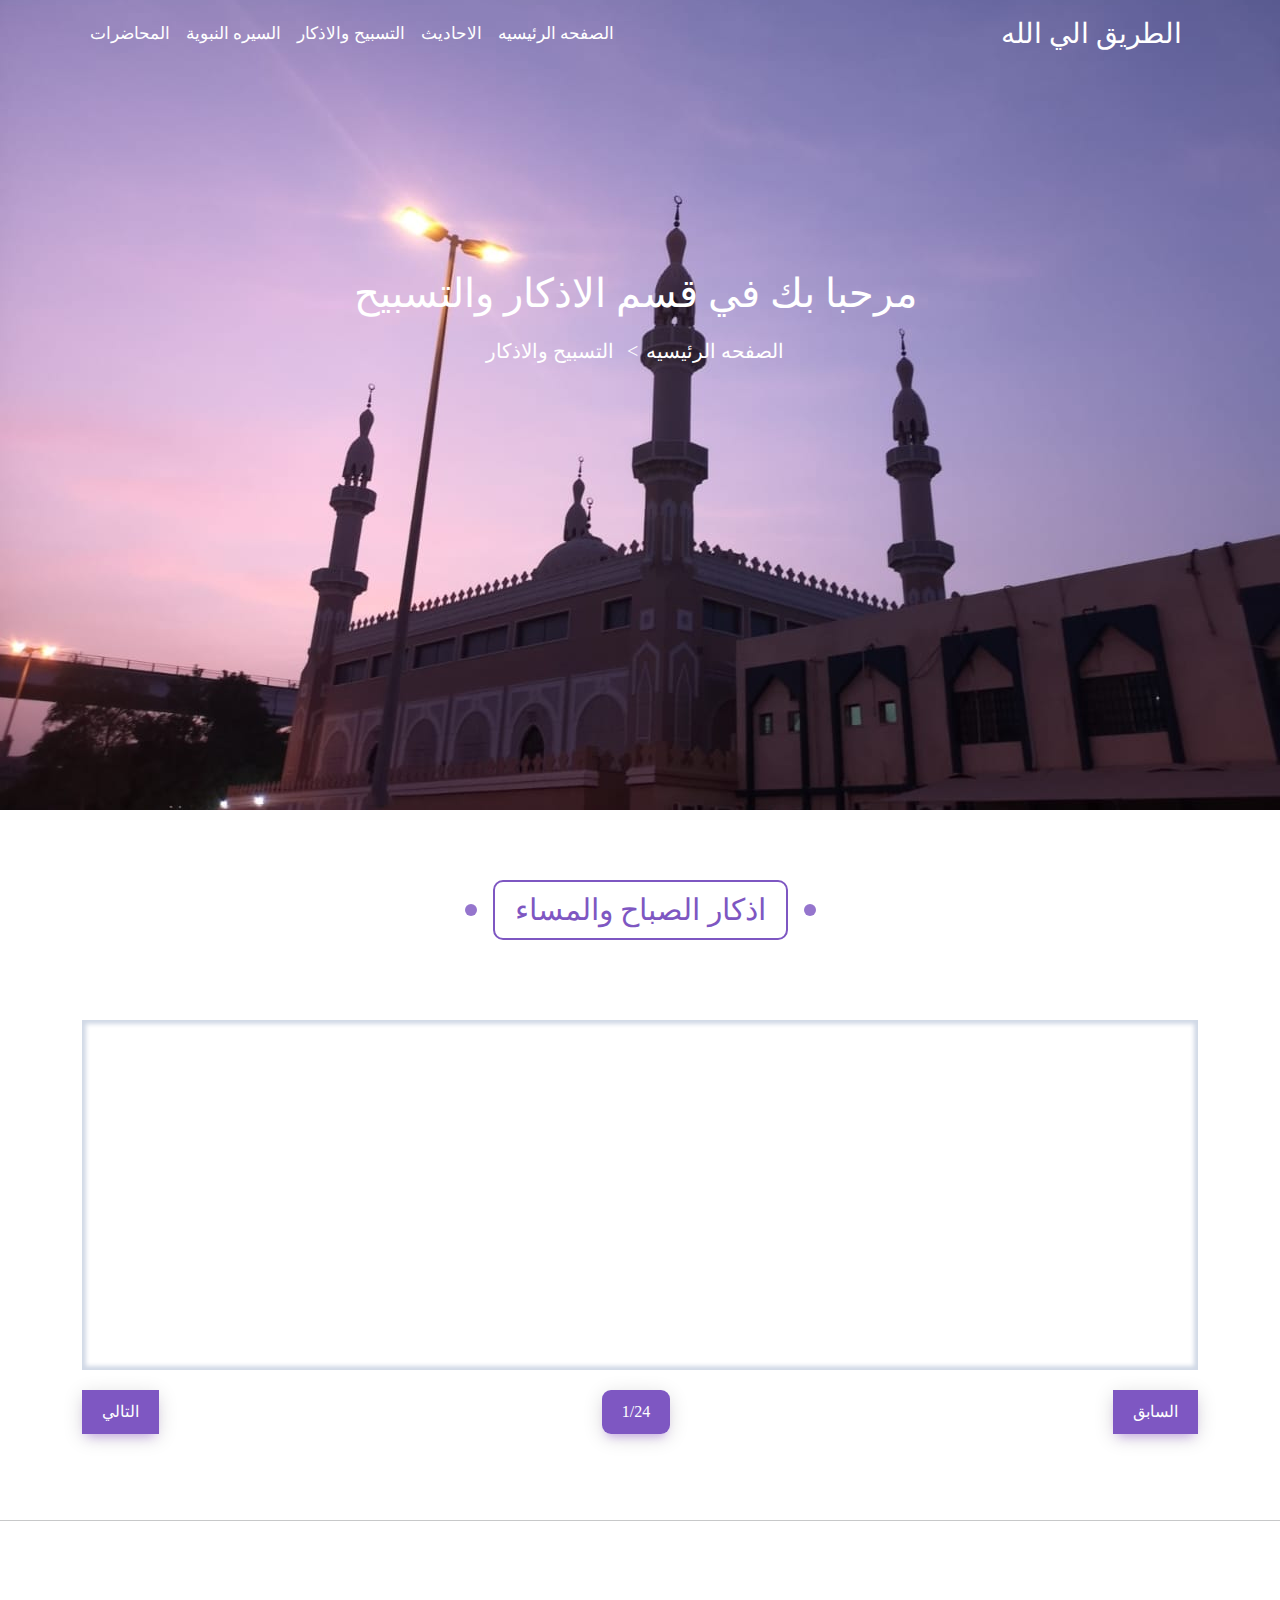
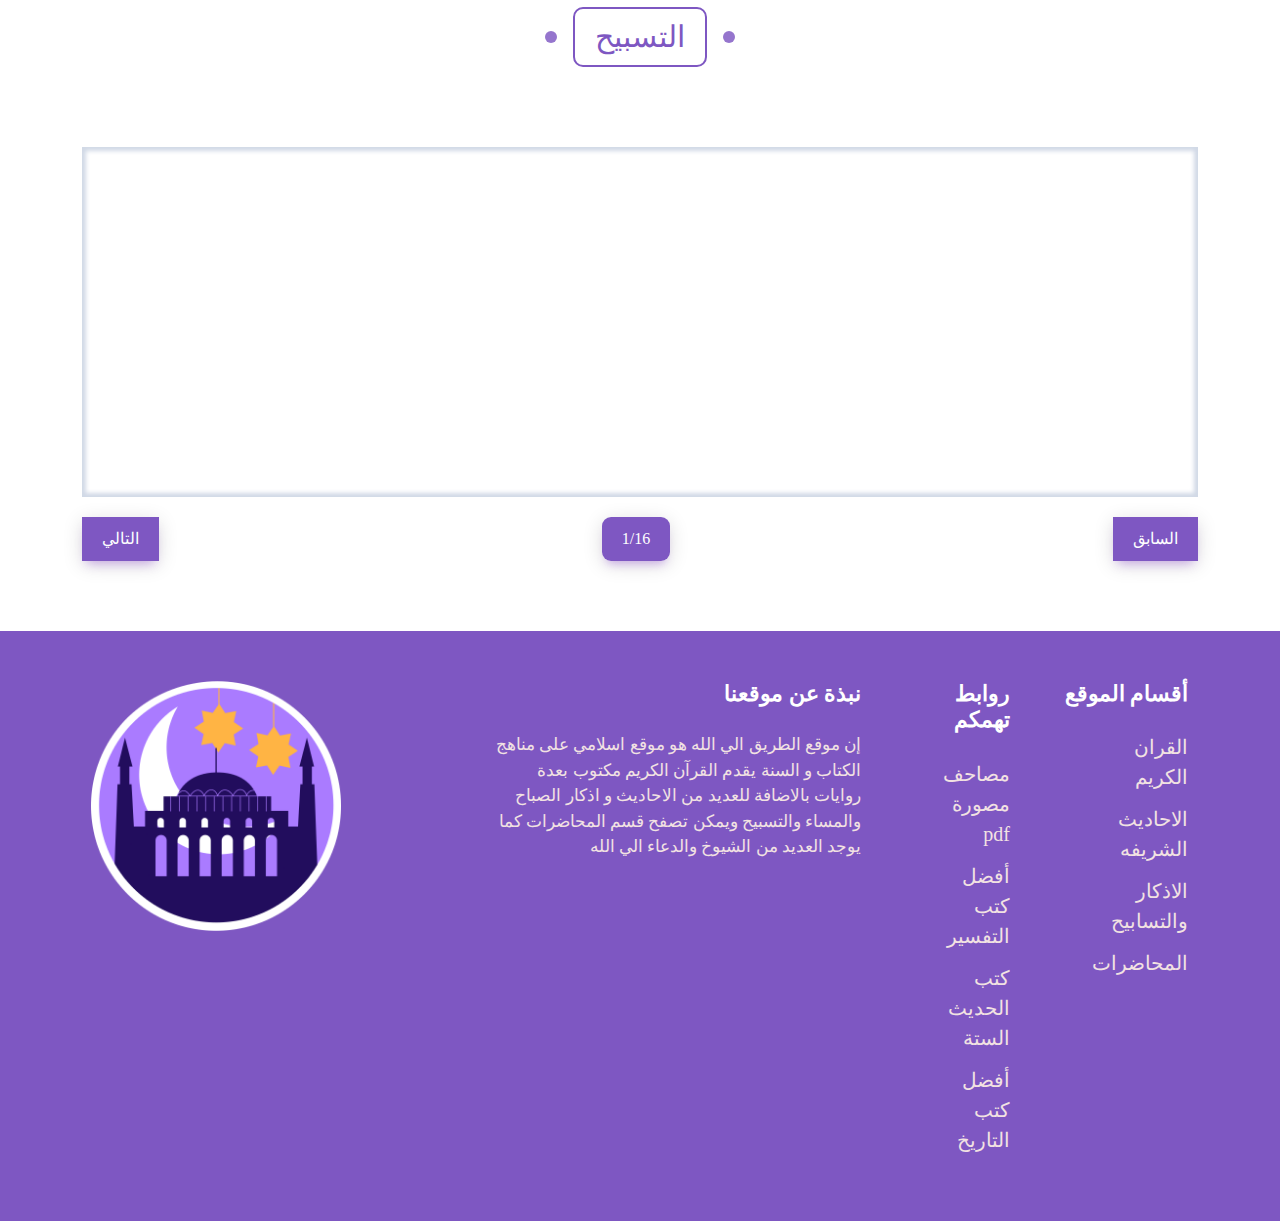
<file: Azkar/azkarindex.html>
<!DOCTYPE html>
<html lang="en">

<head>
  <meta charset="UTF-8" />
  <meta http-equiv="X-UA-Compatible" content="IE=edge" />
  <meta name="viewport" content="width=device-width, initial-scale=1.0" />
  <title>الطريق الي الله</title>
  <link rel="stylesheet" href="css/bootstrap.min.css" />
  <link rel="stylesheet" href="css/all.min.css" />
  <link rel="stylesheet" href="https://cdnjs.cloudflare.com/ajax/libs/font-awesome/5.15.2/css/all.min.css" />
  <link rel="stylesheet" type="text/css" href="https://www.fontstatic.com/f=cairo-bold" />
  <link rel="stylesheet" type="text/css" href="https://www.fontstatic.com/f=thuluth-decorated" />
  <link rel="stylesheet" href="./fonts/all.min.css" />
  <link rel="stylesheet" href="Azkarstyle.css" />
</head>

<body>
  <!-- Main Section -->
  <header class="header">
    <nav id="navbar" class="navbar navbar-expand-lg animate__animated animate__zoomIn animate__slow">
      <div class="container">
        <a class="navbar-brand fs-3" href="#">الطريق الي الله</a>
        <button class="navbar-toggler" type="button" data-bs-toggle="collapse" data-bs-target="#navbarSupportedContent"
          aria-controls="navbarSupportedContent" aria-expanded="false" aria-label="Toggle navigation">
          <i class="fa-solid fa-bars"></i>
        </button>
        <div class="collapse navbar-collapse" id="navbarSupportedContent">
          <ul class="navbar-nav me-auto mb-2 mb-lg-0">
            <li class="nav-item">
              <a class="nav-link active" aria-current="page" href="../index.html">الصفحه الرئيسيه
              </a>
            </li>
            <li class="nav-item">
              <a class="nav-link active" aria-current="page" href="../hadith/hadith.html">الاحاديث
              </a>
            </li>
            <li class="nav-item">
              <a class="nav-link active" aria-current="page" href="azkarindex.html">التسبيح والاذكار</a>
            </li>
            <li class="nav-item">
              <a class="nav-link active" aria-current="page" href="../elsera/lecture.html">السيره النبوية</a>
            </li>
            <li class="nav-item">
              <a class="nav-link active" aria-current="page" href="../lecture/lecture.html">المحاضرات</a>
            </li>
          </ul>
        </div>
      </div>
    </nav>
  </header>
  <section class="main">
    <div class="container">
      <div class="title animate__animated animate__zoomIn">
        <h2>مرحبا بك في قسم الاذكار والتسبيح</h2>
        <div class="perant-links">
          <a class="a-title-1" href="../index.html">الصفحه الرئيسيه</a>
          <a class="a-title-2" href="hadith.html">التسبيح والاذكار</a>
        </div>
      </div>
    </div>
  </section>
  <section class="taspeh animate__animated animate__fadeInUp animate__delay-1s">
    <h3 class="heading-two">اذكار الصباح والمساء</h3>
    <div class="container">
      <div class="taspehContainer" style="font-size: 20px">
        <div class="div2"></div>
      </div>
      <div class="buttons1">
        <div class="prev1">السابق</div>
        <div class="number1">1/24</div>
        <div class="next1">التالي</div>
      </div>
    </div>
  </section>
  <hr />
  <section class="zekr animate__animated animate__fadeInUp animate__delay-3s">
    <h3 class="heading-two">التسبيح</h3>
    <div class="container">
      <div class="zekrContainer" style="font-size: 20px">
        <div class="div2"></div>
      </div>
      <div class="buttons">
        <div class="prev">السابق</div>
        <div class="number">1/16</div>
        <div class="next">التالي</div>
      </div>
    </div>
  </section>

  <footer>
    <div class="container">
      <div class="Upper-footer">
        <div class="content">
          <h4>أقسام الموقع</h4>
          <ul>
            <li><a href="../index.html">القران الكريم</a></li>
            <li><a href="../hadith/hadith.html">الاحاديث الشريفه</a></li>
            <li><a href="../Azkar/azkarindex.html">الاذكار والتسابيح</a></li>
            <li><a href="../lecture/lecture.html">المحاضرات</a></li>
          </ul>
        </div>
        <div class="content">
          <h4>روابط تهمكم</h4>
          <ul>
            <li>
              <a href="https://books-library.website/c-ALMSAHF-ALSHRIFH_20-download">مصاحف مصورة pdf</a>
            </li>
            <li>
              <a href="https://surahquran.com/pdf-tafseer-books.html">أفضل كتب التفسير</a>
            </li>
            <li>
              <a href="https://surahquran.com/pdf-hadith-books.html">كتب الحديث الستة</a>
            </li>
            <li>
              <a href="https://www.almrsal.com/post/419182">أفضل كتب التاريخ</a>
            </li>
          </ul>
        </div>
        <div class="content">
          <h4>نبذة عن موقعنا</h4>
          <p class="p-contect">
            إن موقع الطريق الي الله هو موقع اسلامي على مناهج الكتاب و السنة
            يقدم القرآن الكريم مكتوب بعدة روايات بالاضافة للعديد من الاحاديث و
            اذكار الصباح والمساء والتسبيح ويمكن تصفح قسم المحاضرات كما يوجد
            العديد من الشيوخ والدعاء الي الله
          </p>
        </div>
        <div class="content">
          <img class="mosque-img" src="images/mosque.png" alt="" />
        </div>
      </div>
      <div class="lower-footer"></div>
    </div>
  </footer>
  <!-- Js File-->
  <script src="./js/bootstrap.bundle.min.js"></script>
  <script src="./js/all.min.js"></script>
  <script src="./fonts/all.min.js"></script>
  <script src="./tasbeh.js"></script>
</body>

</html>
</file>
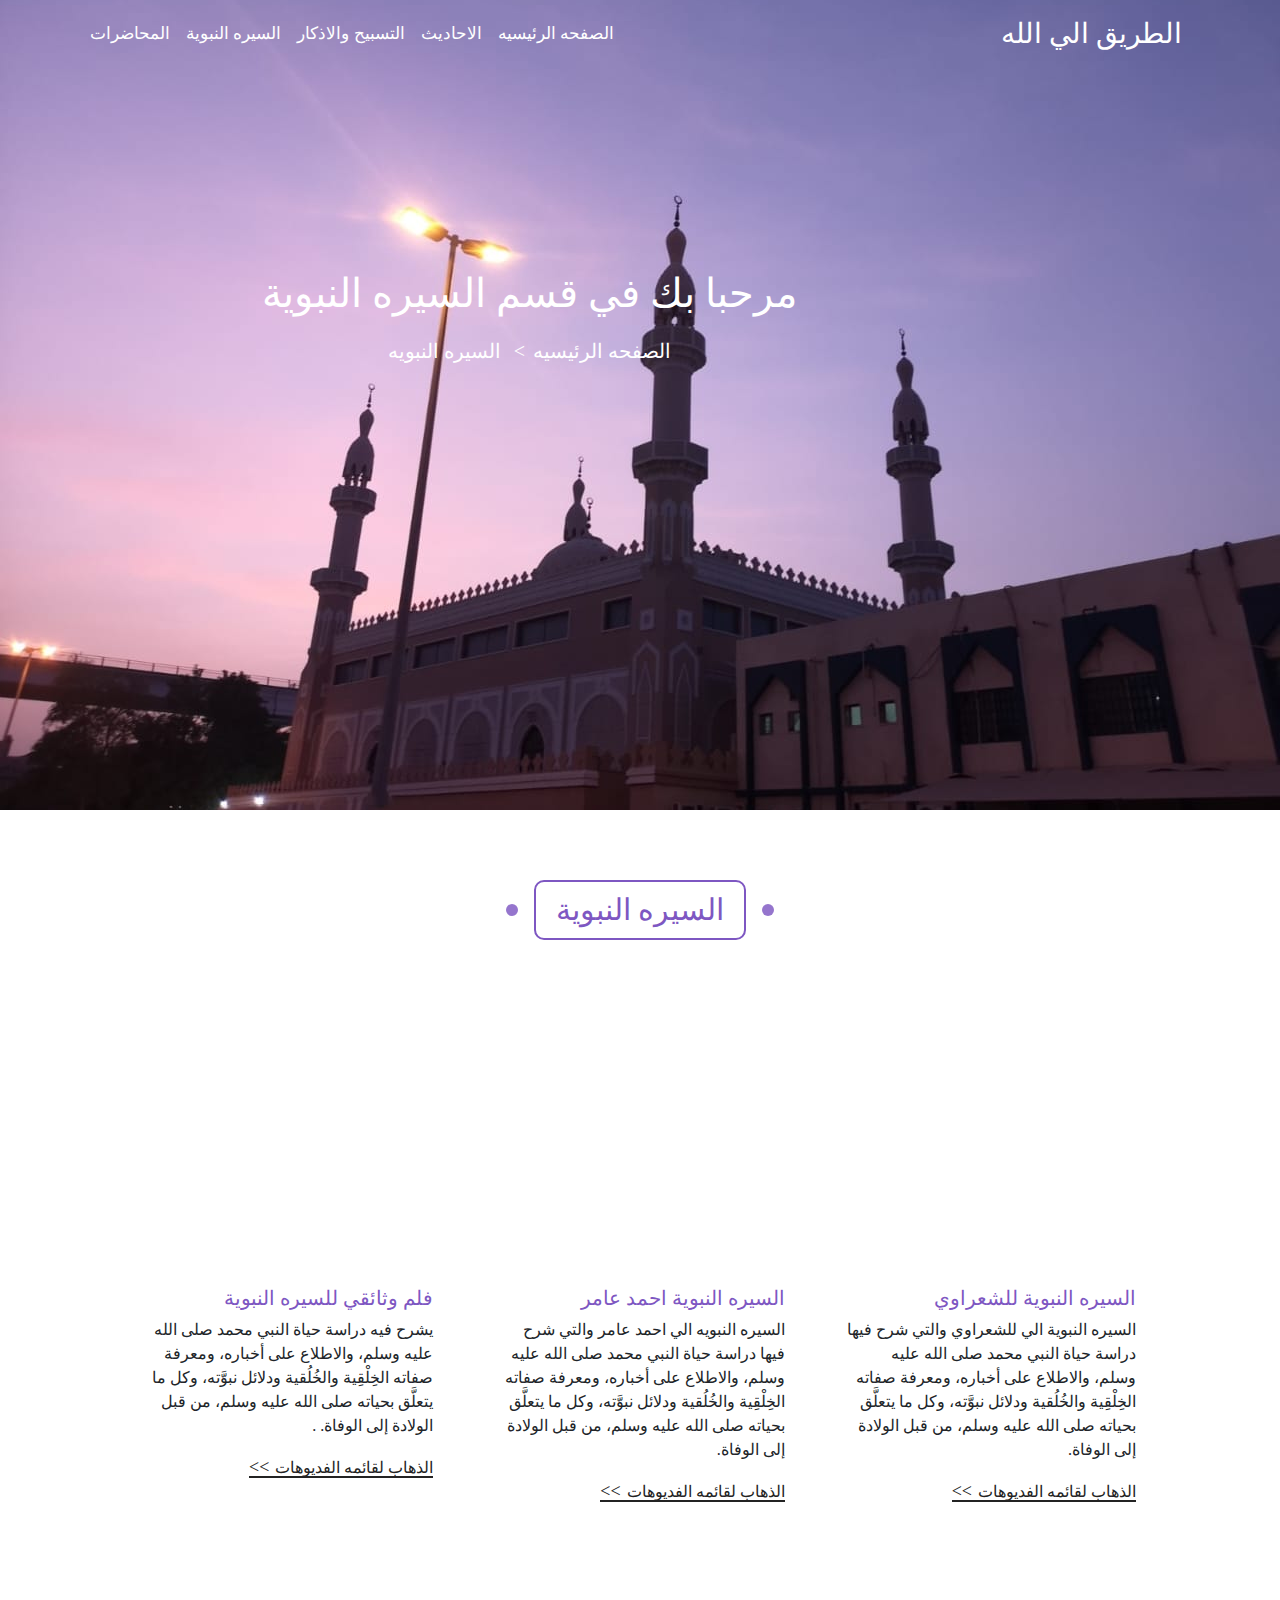
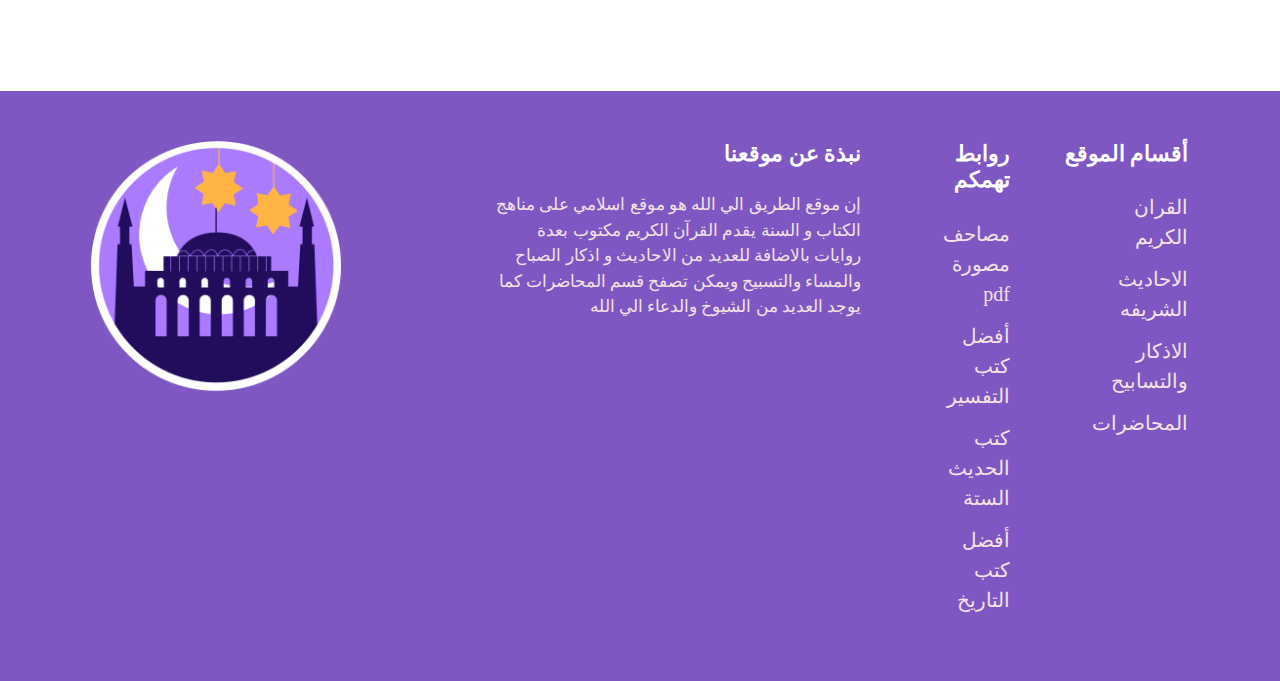
<file: elsera/lecture.html>
<!DOCTYPE html>
<html lang="en">

<head>
  <meta charset="UTF-8" />
  <meta http-equiv="X-UA-Compatible" content="IE=edge" />
  <meta name="viewport" content="width=device-width, initial-scale=1.0" />
  <title>الطريق الي الله</title>
  <link rel="stylesheet" href="css/bootstrap.min.css" />
  <link rel="stylesheet" href="css/all.min.css" />
  <link rel="stylesheet" href="https://cdnjs.cloudflare.com/ajax/libs/font-awesome/5.15.2/css/all.min.css" />
  <link rel="stylesheet" type="text/css" href="https://www.fontstatic.com/f=cairo-bold" />
  <link rel="stylesheet" type="text/css" href="https://www.fontstatic.com/f=thuluth-decorated" />
  <link rel="stylesheet" href="./fonts/all.min.css" />
  <link rel="stylesheet" href="lecture.css" />
</head>

<body>
  <!-- Main Section -->
  <header class="header">
    <nav id="navbar" class=" navbar navbar-expand-lg animate__animated animate__zoomIn animate__slow">
      <div class="container">
        <a class="navbar-brand fs-3" href="#">الطريق الي الله</a>
        <button class="navbar-toggler" type="button" data-bs-toggle="collapse" data-bs-target="#navbarSupportedContent"
          aria-controls="navbarSupportedContent" aria-expanded="false" aria-label="Toggle navigation">
          <i class="fa-solid fa-bars"></i>
        </button>
        <div class="collapse navbar-collapse" id="navbarSupportedContent">
          <ul class="navbar-nav me-auto mb-2 mb-lg-0">
            <li class="nav-item">
              <a class="nav-link active" aria-current="page" href="../index.html">الصفحه الرئيسيه
              </a>
            </li>
            <li class="nav-item">
              <a class="nav-link active" aria-current="page" href="../hadith/hadith.html">الاحاديث</a>
            </li>
            <li class="nav-item">
              <a class="nav-link active" aria-current="page" href="../Azkar/azkarindex.html">التسبيح والاذكار</a>
            </li>
            <li class="nav-item">
              <a class="nav-link active" aria-current="page" href="./lecture.html"> السيره النبوية</a>
            </li>
            <li class="nav-item">
              <a class="nav-link active" aria-current="page" href="../lecture/lecture.html">المحاضرات</a>
            </li>
          </ul>
        </div>
      </div>
      </navid=>
  </header>
  <section class="main">
    <div class="container">
      <div class="title animate__animated animate__zoomIn">
        <h2>مرحبا بك في قسم السيره النبوية</h2>
        <div class="perant-links">
          <a class="a-title-1" href="../index.html">الصفحه الرئيسيه</a>
          <a class="a-title-2" href="./lecture.html">السيره النبويه</a>
        </div>
      </div>
    </div>
  </section>
  <!-- lecture -->
  <section class="lecturs animate__animated animate__fadeInUpBig animate__delay-2s">
    <h3 class="heading-two">السيره النبوية</h3>
    <div class="card-group">
      <div class="card">
        <iframe src="https://www.youtube.com/embed/watch?v=gsdQf0NkhWw&list=PLp9gB0vh1Q9mFoN8kmLol5w1xPC2fyl90"
          frameborder="0"></iframe>
        <div class="card-body">
          <h5 class="card-title">السيره النبوية للشعراوي</h5>
          <p class="card-text">
            السيره النبوية الي للشعراوي والتي شرح فيها دراسة حياة النبي محمد صلى الله عليه وسلم، والاطلاع على أخباره،
            ومعرفة
            صفاته الخِلْقِية والخُلُقية ودلائل نبوَّته، وكل ما يتعلَّق بحياته صلى الله عليه وسلم، من قبل الولادة إلى
            الوفاة.
          </p>
          <p class="card-text">
            <a target="_blank"
              href="https://www.youtube.com/watch?v=gsdQf0NkhWw&list=PLp9gB0vh1Q9mFoN8kmLol5w1xPC2fyl90">الذهاب لقائمه
              الفديوهات</a>
          </p>
        </div>
      </div>
      <div class="card">
        <iframe
          src="https://www.youtube.com/embed/watch?v=LI99lWP1zac&list=PLATApN30c4aLXpHzO1GkEb9H0CeXaJFy9&index=1&t=2s"
          frameborder="0"></iframe>
        <div class="card-body">
          <h5 class="card-title"> السيره النبوية احمد عامر</h5>
          <p class="card-text">
            السيره النبويه الي احمد عامر والتي شرح فيها دراسة حياة النبي محمد صلى الله عليه وسلم، والاطلاع على أخباره،
            ومعرفة
            صفاته الخِلْقِية والخُلُقية ودلائل نبوَّته، وكل ما يتعلَّق بحياته صلى الله عليه وسلم، من قبل الولادة إلى
            الوفاة.
          </p>
          <p class="card-text">
            <a target="_blank" href="https://www.youtube.com/playlist?list=PLATApN30c4aLXpHzO1GkEb9H0CeXaJFy9">الذهاب
              لقائمه
              الفديوهات</a>
          </p>
        </div>
      </div>
      <div class="card">
        <iframe src="https://www.youtube.com/embed/watch?v=6_Ous3FwjWE&list=PLEbF07nYAB8JmXYI7mfq_6c-dinh6V0pC"
          frameborder="0"></iframe>
        <div class="card-body">
          <h5 class="card-title">فلم وثائقي للسيره النبوية</h5>
          <p class="card-text"> يشرح فيه دراسة حياة النبي محمد صلى الله عليه وسلم، والاطلاع على أخباره،
            ومعرفة
            صفاته الخِلْقِية والخُلُقية ودلائل نبوَّته، وكل ما يتعلَّق بحياته صلى الله عليه وسلم، من قبل الولادة إلى
            الوفاة.
            .
          </p>
          <p class="card-text">
            <a target="_blank"
              href="https://www.youtube.com/watch?v=6_Ous3FwjWE&list=PLEbF07nYAB8JmXYI7mfq_6c-dinh6V0pC">الذهاب
              لقائمه الفديوهات</a>
          </p>
        </div>
      </div>
    </div>
  </section>
  <footer>
    <div class="container">
      <div class="Upper-footer">
        <div class="content">
          <h4>أقسام الموقع</h4>
          <ul>
            <li><a href="../index.html">القران الكريم</a></li>
            <li><a href="../hadith/hadith.html">الاحاديث الشريفه</a></li>
            <li><a href="../Azkar/azkarindex.html">الاذكار والتسابيح</a></li>
            <li><a href="../lecture/lecture.html">المحاضرات</a></li>
          </ul>
        </div>
        <div class="content">
          <h4>روابط تهمكم</h4>
          <ul>
            <li>
              <a href="https://books-library.website/c-ALMSAHF-ALSHRIFH_20-download">مصاحف مصورة pdf</a>
            </li>
            <li>
              <a href="https://surahquran.com/pdf-tafseer-books.html">أفضل كتب التفسير</a>
            </li>
            <li>
              <a href="https://surahquran.com/pdf-hadith-books.html">كتب الحديث الستة</a>
            </li>
            <li>
              <a href="https://www.almrsal.com/post/419182">أفضل كتب التاريخ</a>
            </li>
          </ul>
        </div>
        <div class="content">
          <h4>نبذة عن موقعنا</h4>
          <p class="p-contect">
            إن موقع الطريق الي الله هو موقع اسلامي على مناهج الكتاب و السنة
            يقدم القرآن الكريم مكتوب بعدة روايات بالاضافة للعديد من الاحاديث و
            اذكار الصباح والمساء والتسبيح ويمكن تصفح قسم المحاضرات كما يوجد
            العديد من الشيوخ والدعاء الي الله
          </p>
        </div>
        <div class="content">
          <img class="mosque-img" src="images/mosque.png" alt="not found" />
        </div>
      </div>
      <div class="lower-footer"></div>
    </div>
  </footer>
  <!-- Js File-->
  <script src="./js/bootstrap.bundle.min.js"></script>
  <script src="./js/all.min.js"></script>
  <script src="./fonts/all.min.js"></script>
  <script src="elsera.js"></script>
</body>

</html>
</file>
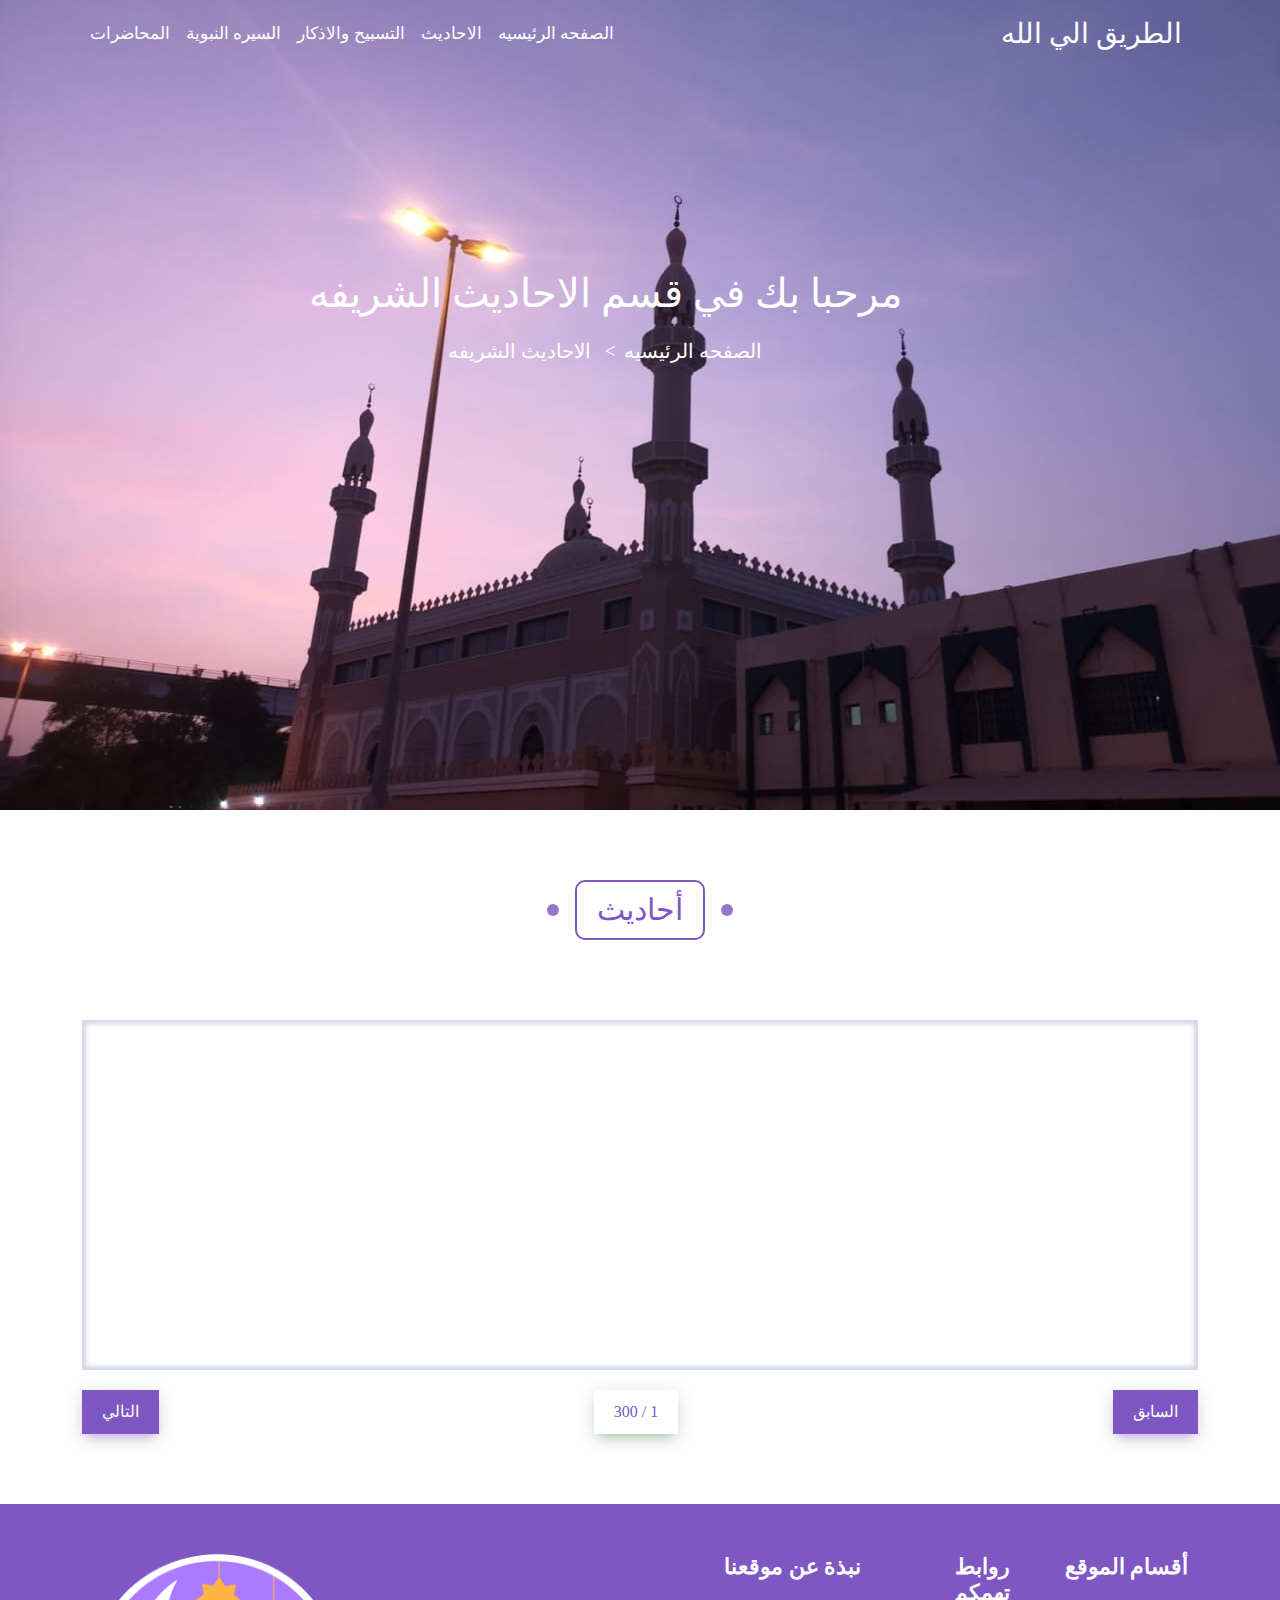
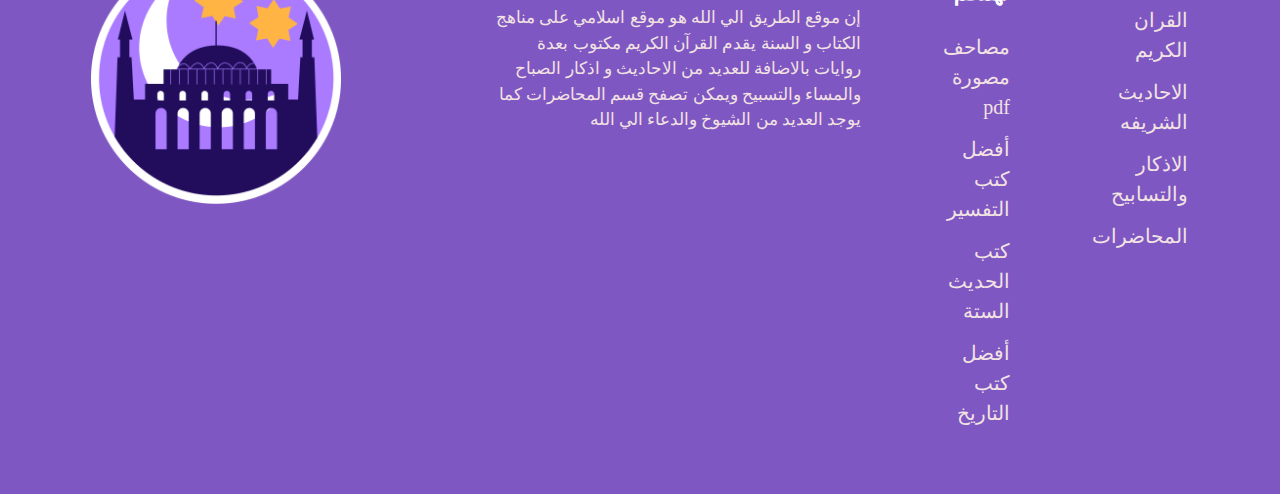
<file: hadith/hadith.html>
<!DOCTYPE html>
<html lang="en">

<head>
  <meta charset="UTF-8" />
  <meta http-equiv="X-UA-Compatible" content="IE=edge" />
  <meta name="viewport" content="width=device-width, initial-scale=1.0" />
  <title>الطريق الي الله</title>
  <link rel="stylesheet" href="css/bootstrap.min.css" />
  <link rel="stylesheet" href="css/all.min.css" />
  <link rel="stylesheet" href="https://cdnjs.cloudflare.com/ajax/libs/font-awesome/5.15.2/css/all.min.css" />
  <link rel="stylesheet" type="text/css" href="https://www.fontstatic.com/f=cairo-bold" />
  <link rel="stylesheet" type="text/css" href="https://www.fontstatic.com/f=thuluth-decorated" />
  <link rel="stylesheet" href="./fonts/all.min.css" />
  <link rel="stylesheet" href="stylehadith.css" />
</head>

<body>
  <!-- Main Section -->
  <header class="header">
    <nav id="navbar" class="navbar navbar-expand-lg animate__animated animate__zoomIn animate__slow">
      <div class="container">
        <a class="navbar-brand fs-3" href="#">الطريق الي الله</a>
        <button class="navbar-toggler" type="button" data-bs-toggle="collapse" data-bs-target="#navbarSupportedContent"
          aria-controls="navbarSupportedContent" aria-expanded="false" aria-label="Toggle navigation">
          <i class="fa-solid fa-bars"></i>
        </button>
        <div class="collapse navbar-collapse" id="navbarSupportedContent">
          <ul class="navbar-nav me-auto mb-2 mb-lg-0">
            <li class="nav-item">
              <a class="nav-link active" aria-current="page" href="../index.html">الصفحه الرئيسيه
              </a>
            </li>
            <li class="nav-item">
              <a class="nav-link active" aria-current="page" href="#quran">الاحاديث</a>
            </li>
            <li class="nav-item">
              <a class="nav-link active" aria-current="page" href="../Azkar/azkarindex.html">التسبيح والاذكار</a>
            </li>
            <li class="nav-item">
              <a class="nav-link active" aria-current="page" href="../elsera/lecture.html"> السيره النبوية</a>
            </li>
            <li class=" nav-item">
              <a class="nav-link active" aria-current="page" href="../lecture/lecture.html">المحاضرات</a>
            </li>
          </ul>
        </div>
      </div>
    </nav>
  </header>
  <section class="main">
    <div class="container">
      <div class="title animate__animated animate__zoomIn">
        <h2>مرحبا بك في قسم الاحاديث الشريفه</h2>
        <div class="perant-links">
          <a class="a-title-1" href="../index.html">الصفحه الرئيسيه</a>
          <a class="a-title-2" href="hadith.html">الاحاديث الشريفه</a>
        </div>
      </div>
    </div>
  </section>
  <!-- hadeth section -->
  <section id="hadith" class="hadith animate__animated animate__fadeInUp animate__delay-2s">
    <h3 class="heading-two">أحاديث</h3>
    <div class="container">
      <div class="hadithContainer"></div>
      <div class="buttons">
        <div class="prev">السابق</div>
        <div class="number">1 / 300</div>
        <div class="next">التالي</div>
      </div>
    </div>
  </section>
  <footer>
    <div class="container">
      <div class="Upper-footer">
        <div class="content">
          <h4>أقسام الموقع</h4>
          <ul>
            <li><a href="../index.html">القران الكريم</a></li>
            <li><a href="../hadith/hadith.html">الاحاديث الشريفه</a></li>
            <li><a href="../Azkar/azkarindex.html">الاذكار والتسابيح</a></li>
            <li><a href="../lecture/lecture.html">المحاضرات</a></li>
          </ul>
        </div>
        <div class="content">
          <h4>روابط تهمكم</h4>
          <ul>
            <li>
              <a href="https://books-library.website/c-ALMSAHF-ALSHRIFH_20-download">مصاحف مصورة pdf</a>
            </li>
            <li>
              <a href="https://surahquran.com/pdf-tafseer-books.html">أفضل كتب التفسير</a>
            </li>
            <li>
              <a href="https://surahquran.com/pdf-hadith-books.html">كتب الحديث الستة</a>
            </li>
            <li>
              <a href="https://www.almrsal.com/post/419182">أفضل كتب التاريخ</a>
            </li>
          </ul>
        </div>
        <div class="content">
          <h4>نبذة عن موقعنا</h4>
          <p class="p-contect">
            إن موقع الطريق الي الله هو موقع اسلامي على مناهج الكتاب و السنة
            يقدم القرآن الكريم مكتوب بعدة روايات بالاضافة للعديد من الاحاديث و
            اذكار الصباح والمساء والتسبيح ويمكن تصفح قسم المحاضرات كما يوجد
            العديد من الشيوخ والدعاء الي الله
          </p>
        </div>
        <div class="content">
          <img class="mosque-img" src="images/mosque.png" alt="" />
        </div>
      </div>
      <div class="lower-footer"></div>
    </div>
  </footer>
  <!-- Js File-->
  <script src="./js/bootstrap.bundle.min.js"></script>
  <script src="./js/all.min.js"></script>
  <script src="./fonts/all.min.js"></script>
  <script src="hadith.js"></script>
</body>

</html>
</file>
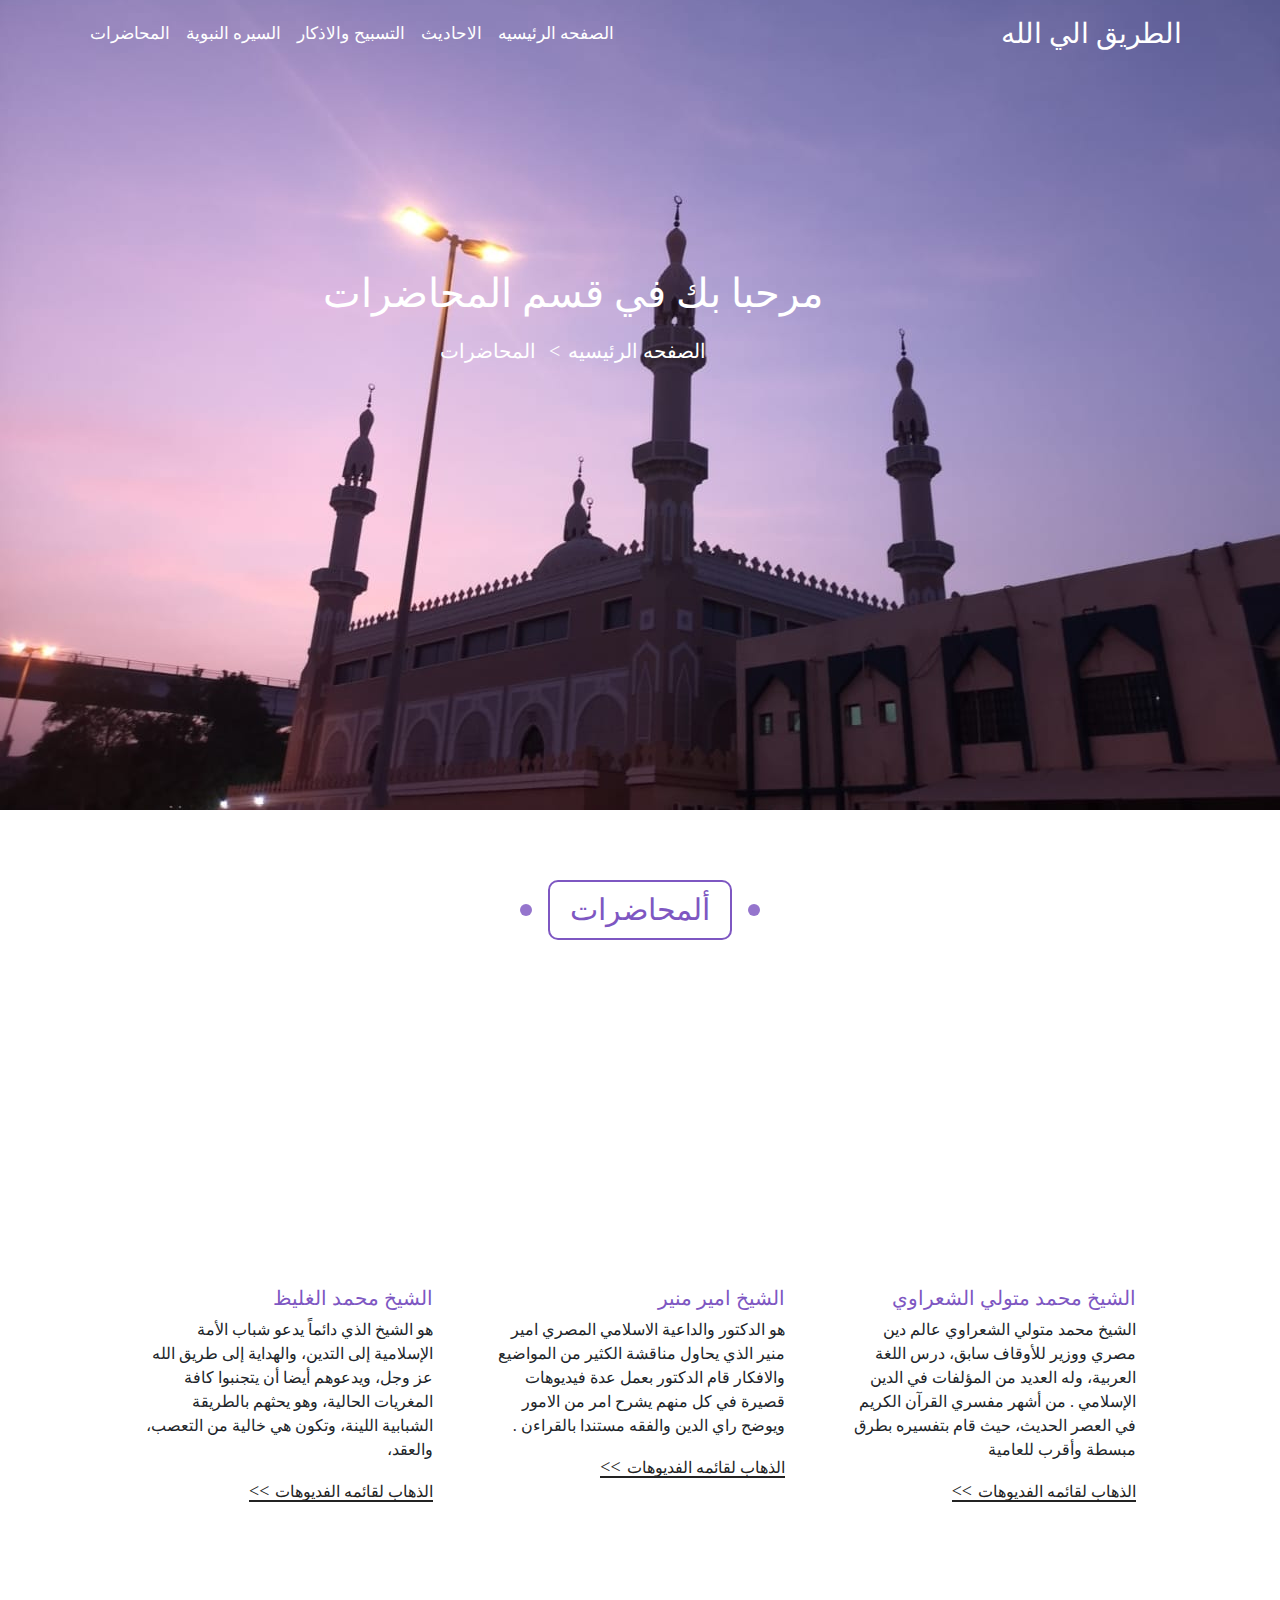
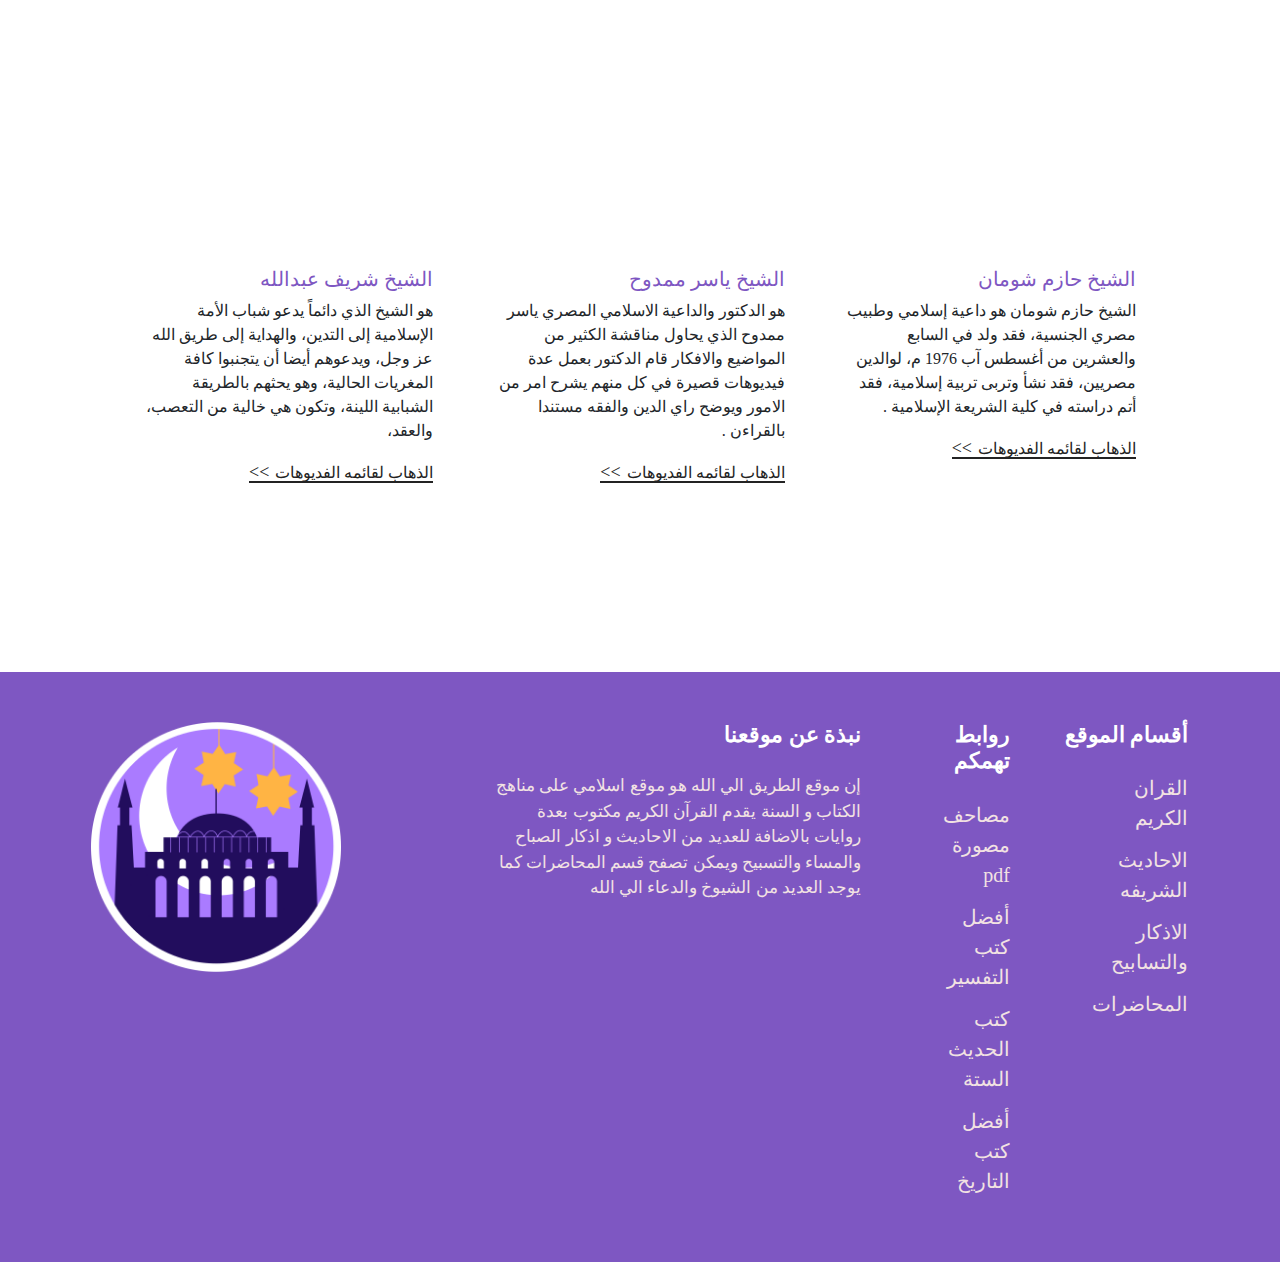
<file: lecture/lecture.html>
<!DOCTYPE html>
<html lang="en">

<head>
  <meta charset="UTF-8" />
  <meta http-equiv="X-UA-Compatible" content="IE=edge" />
  <meta name="viewport" content="width=device-width, initial-scale=1.0" />
  <title>الطريق الي الله</title>
  <link rel="stylesheet" href="css/bootstrap.min.css" />
  <link rel="stylesheet" href="css/all.min.css" />
  <link rel="stylesheet" href="https://cdnjs.cloudflare.com/ajax/libs/font-awesome/5.15.2/css/all.min.css" />
  <link rel="stylesheet" type="text/css" href="https://www.fontstatic.com/f=cairo-bold" />
  <link rel="stylesheet" type="text/css" href="https://www.fontstatic.com/f=thuluth-decorated" />
  <link rel="stylesheet" href="./fonts/all.min.css" />
  <link rel="stylesheet" href="lecture.css" />
</head>

<body>
  <!-- Main Section -->
  <header class="header">
    <nav id="navbar" class="navbar navbar-expand-lg animate__animated animate__zoomIn animate__slow">
      <div class="container">
        <a class="navbar-brand fs-3" href="#">الطريق الي الله</a>
        <button class="navbar-toggler" type="button" data-bs-toggle="collapse" data-bs-target="#navbarSupportedContent"
          aria-controls="navbarSupportedContent" aria-expanded="false" aria-label="Toggle navigation">
          <i class="fa-solid fa-bars"></i>
        </button>
        <div class="collapse navbar-collapse" id="navbarSupportedContent">
          <ul class="navbar-nav me-auto mb-2 mb-lg-0">
            <li class="nav-item">
              <a class="nav-link active" aria-current="page" href="../index.html">الصفحه الرئيسيه
              </a>
            </li>
            <li class="nav-item">
              <a class="nav-link active" aria-current="page" href="../hadith/hadith.html">الاحاديث</a>
            </li>
            <li class="nav-item">
              <a class="nav-link active" aria-current="page" href="../Azkar/azkarindex.html">التسبيح والاذكار</a>
            </li>
            <li class="nav-item">
              <a class="nav-link active" aria-current="page" href="../elsera/lecture.html"> السيره النبوية</a>
            </li>
            <li class="nav-item">
              <a class="nav-link active" aria-current="page" href="#">المحاضرات</a>
            </li>
          </ul>
        </div>
      </div>
    </nav>
  </header>
  <section class="main">
    <div class="container">
      <div class="title animate__animated animate__zoomIn">
        <h2>مرحبا بك في قسم المحاضرات</h2>
        <div class="perant-links">
          <a class="a-title-1" href="../index.html">الصفحه الرئيسيه</a>
          <a class="a-title-2" href="hadith.html">المحاضرات</a>
        </div>
      </div>
    </div>
  </section>
  <!-- lecture -->
  <section class="lecturs animate__animated animate__fadeInUpBig animate__delay-2s">
    <h3 class="heading-two">ألمحاضرات</h3>
    <div class="card-group">
      <div class="card">
        <iframe src="https://www.youtube.com/embed/x8aJqqJ_c2s" frameborder="0"></iframe>
        <div class="card-body">
          <h5 class="card-title">الشيخ محمد متولي الشعراوي</h5>
          <p class="card-text">
            الشيخ محمد متولي الشعراوي عالم دين مصري ووزير للأوقاف سابق، درس
            اللغة العربية، وله العديد من المؤلفات في الدين الإسلامي . من أشهر
            مفسري القرآن الكريم في العصر الحديث، حيث قام بتفسيره بطرق مبسطة
            وأقرب للعامية
          </p>
          <p class="card-text">
            <a target="_blank"
              href="https://www.youtube.com/watch?v=F3SQzr5W9T4&list=PLLPw28MZ7m-R2iTnCgyGg52cZhuazayW9">الذهاب لقائمه
              الفديوهات</a>
          </p>
        </div>
      </div>
      <div class="card">
        <iframe src="https://www.youtube.com/embed/iL4PrN-Yh50" frameborder="0"></iframe>
        <div class="card-body">
          <h5 class="card-title">الشيخ امير منير</h5>
          <p class="card-text">
            هو الدكتور والداعية الاسلامي المصري امير منير الذي يحاول مناقشة
            الكثير من المواضيع والافكار قام الدكتور بعمل عدة فيديوهات قصيرة في
            كل منهم يشرح امر من الامور ويوضح راي الدين والفقه مستندا بالقراءن
            .
          </p>
          <p class="card-text">
            <a target="_blank" href="https://www.youtube.com/@amirmounirofficial">الذهاب لقائمه الفديوهات</a>
          </p>
        </div>
      </div>
      <div class="card">
        <iframe src="https://www.youtube.com/embed/zVj2KSM99GA" frameborder="0"></iframe>
        <div class="card-body">
          <h5 class="card-title">الشيخ محمد الغليظ</h5>
          <p class="card-text">
            هو الشيخ الذي دائماً يدعو شباب الأمة الإسلامية إلى التدين،
            والهداية إلى طريق الله عز وجل، ويدعوهم أيضا أن يتجنبوا كافة
            المغريات الحالية، وهو يحثهم بالطريقة الشبابية اللينة، وتكون هي
            خالية من التعصب، والعقد،
          </p>
          <p class="card-text">
            <a target="_blank" href="https://www.youtube.com/@mohelghaleez">الذهاب لقائمه الفديوهات</a>
          </p>
        </div>
      </div>
    </div>
    <div class="card-group">
      <div class="card">
        <iframe src="https://www.youtube.com/embed/WoMvdRoZ498" frameborder="0"></iframe>
        <div class="card-body">
          <h5 class="card-title">الشيخ حازم شومان</h5>
          <p class="card-text">
            الشيخ حازم شومان هو داعية إسلامي وطبيب مصري الجنسية، فقد ولد في
            السابع والعشرين من أغسطس آب 1976 م، لوالدين مصريين، فقد نشأ وتربى
            تربية إسلامية، فقد أتم دراسته في كلية الشريعة الإسلامية .
          </p>
          <p class="card-text">
            <a target="_blank" href="https://www.youtube.com/@DrHazemShouman">الذهاب لقائمه الفديوهات</a>
          </p>
        </div>
      </div>

      <div class="card">
        <iframe src="https://www.youtube.com/embed/dxYaWgv27XI" frameborder="0"></iframe>
        <div class="card-body">
          <h5 class="card-title">الشيخ ياسر ممدوح</h5>
          <p class="card-text">
            هو الدكتور والداعية الاسلامي المصري ياسر ممدوح الذي يحاول مناقشة
            الكثير من المواضيع والافكار قام الدكتور بعمل عدة فيديوهات قصيرة في
            كل منهم يشرح امر من الامور ويوضح راي الدين والفقه مستندا بالقراءن
            .
          </p>
          <p class="card-text">
            <a target="_blank" href="https://www.youtube.com/@YasserMamdouh">الذهاب لقائمه الفديوهات</a>
          </p>
        </div>
      </div>
      <div class="card">
        <iframe src="https://www.youtube.com/embed/ON-bHqVZE48" frameborder="0"></iframe>
        <div class="card-body">
          <h5 class="card-title">الشيخ شريف عبدالله</h5>
          <p class="card-text">
            هو الشيخ الذي دائماً يدعو شباب الأمة الإسلامية إلى التدين،
            والهداية إلى طريق الله عز وجل، ويدعوهم أيضا أن يتجنبوا كافة
            المغريات الحالية، وهو يحثهم بالطريقة الشبابية اللينة، وتكون هي
            خالية من التعصب، والعقد،
          </p>
          <p class="card-text">
            <a target="_blank" href="https://www.youtube.com/@DrShAbduallah">الذهاب لقائمه الفديوهات</a>
          </p>
        </div>
      </div>
    </div>
  </section>
  <footer>
    <div class="container">
      <div class="Upper-footer">
        <div class="content">
          <h4>أقسام الموقع</h4>
          <ul>
            <li><a href="../index.html">القران الكريم</a></li>
            <li><a href="../hadith/hadith.html">الاحاديث الشريفه</a></li>
            <li><a href="../Azkar/azkarindex.html">الاذكار والتسابيح</a></li>
            <li><a href="../lecture/lecture.html">المحاضرات</a></li>
          </ul>
        </div>
        <div class="content">
          <h4>روابط تهمكم</h4>
          <ul>
            <li>
              <a href="https://books-library.website/c-ALMSAHF-ALSHRIFH_20-download">مصاحف مصورة pdf</a>
            </li>
            <li>
              <a href="https://surahquran.com/pdf-tafseer-books.html">أفضل كتب التفسير</a>
            </li>
            <li>
              <a href="https://surahquran.com/pdf-hadith-books.html">كتب الحديث الستة</a>
            </li>
            <li>
              <a href="https://www.almrsal.com/post/419182">أفضل كتب التاريخ</a>
            </li>
          </ul>
        </div>
        <div class="content">
          <h4>نبذة عن موقعنا</h4>
          <p class="p-contect">
            إن موقع الطريق الي الله هو موقع اسلامي على مناهج الكتاب و السنة
            يقدم القرآن الكريم مكتوب بعدة روايات بالاضافة للعديد من الاحاديث و
            اذكار الصباح والمساء والتسبيح ويمكن تصفح قسم المحاضرات كما يوجد
            العديد من الشيوخ والدعاء الي الله
          </p>
        </div>
        <div class="content">
          <img class="mosque-img" src="images/mosque.png" alt="not found" />
        </div>
      </div>
      <div class="lower-footer"></div>
    </div>
  </footer>
  <!-- Js File-->
  <script src="./js/bootstrap.bundle.min.js"></script>
  <script src="./js/all.min.js"></script>
  <script src="./fonts/all.min.js"></script>
  <script src="../home.js"></script>
</body>

</html>
</file>
<file: Azkar/Azkarstyle.css>
* {
    padding: 0;
    margin: 0;
    box-sizing: border-box;
    outline: none;
}

body {
    direction: rtl;
    scroll-behavior: smooth;
}



section {
    padding: 70px 0;

}

section h3 {
    font-size: 30px;
    text-align: center;
    color: #7e57c2;
    margin-bottom: 50px;
    position: relative;
    font-family: 'cairo-bold';
}


section h3::after {
    width: 50px;
    bottom: -10px;
}

section h3::before {
    width: 100px;
    bottom: 0px;
}

.navbar-toggler {
    color: #fff !important;
}

/* navbar */


.dropdown-item {
    background-color: rgba(72, 71, 71, 0.2);
    color: #fff;
    direction: rtl !important;
    text-align: right;
}

.dropdown-menu {
    background-color: rgba(72, 71, 71, 0.2);
    color: #fff;
    direction: rtl !important;
}

.navbar {
    position: absolute;
    right: 0;
    left: 0;
    top: 0;
    font-family: 'cairo-bold';
}

.nav-link {
    color: white !important;
    font-size: 17px;


}

.nav-link:hover {
    border-bottom: 2px white solid;
}

.navbar-brand {
    color: white;
    font-family: 'thuluth-decorated';
}

.navbar-brand:hover {
    color: white;
}

@media (max-width:992px) {
    .navbar ul li {
        /* background-color: rgb(66, 59, 59, 0.2); */
        background-color: rgba(72, 71, 71, 0.2);

    }

    .dropdown-item {
        background-color: rgba(72, 71, 71, 0.2);
        color: #fff;
        direction: rtl !important;
    }

    .dropdown-menu {
        background-color: rgba(72, 71, 71, 0.2);
        color: #fff;
        direction: rtl !important;

    }

    .p-main {
        font-size: 50px !important;

    }

    .navbar ul li a {
        font-size: 20px !important;
    }


    .surah-popup .ayat p {
        width: 100%;
    }

    .main .container {
        min-height: 80vh !important;
        width: 100%;
    }

    .main .title h2 {
        font-size: 25px !important;
    }

    .main .title {
        position: absolute;
        transform: translate(-10%) !important;
        color: #fff;
    }

}

/**-* Main Section ***/

.main {
    background: url(images/background\ home.jpeg) center center/cover no-repeat;
    padding: 0;
}

.main .container {
    min-height: 90vh;
}

.main .title {
    position: absolute;
    top: 30%;
    transform: translate(-50%);
    color: #fff;
    text-align: center;
}

.main .title h2 {
    font-size: 40px;
    font-family: 'cairo-bold';
    padding-bottom: 10px;
}



.a-title-1,
.a-title-2 {
    font-size: 20px;
    text-decoration: none;
    color: #fff;
    font-family: 'cairo-bold';
    margin-top: 20px;
}


.a-title-1::after {
    content: ">";
    width: 20px;
    margin: 0 8px;
}

.a-title-1:hover {
    color: #7e57c2;
}

.a-title-2:hover {
    color: #7e57c2;
}

.title .btn {
    border: 2px solid#fff;
    background: transparent;
    border-radius: 5px;
    font-size: 20px;
    font-weight: 400;
    color: inherit;
    display: flex;
    align-items: center;
    position: relative;
    transition: .5s all ease-in-out;
    padding: 5px 15px;
    font-family: 'cairo-bold';
}

.btn:hover {
    background-color: #fff;
    color: black;
}

.title .btn svg,
.title .btn i,
.title .btn .svg:not(:root).svg-inline--fa,
.title .btn .svg-inline--fa.fa-w-6 {
    font-size: 25px;
    margin-right: 20px;
}

.title .btn::after {
    content: "";
    position: absolute;
    right: 0;
    top: 0;
    width: 0;
    height: 100%;
    transition: .3s all ease-in-out;
    background-color: #fff;
    z-index: -1;
}

.title .btn:hover {
    color: #232323;
}

.title .btn:hover::after {
    width: 100%;
}


/* taspeh */

section h3 {
    font-size: 30px;
    text-align: center;
    color: #7e57c2;
    margin-bottom: 50px;
    position: relative;
    font-family: 'cairo-bold';
}


section h3::after {
    width: 50px;
    bottom: -10px;
}

section h3::before {
    width: 100px;
    bottom: 0px;
}

.heading-two {
    text-transform: uppercase;
    margin: 0 auto 80px;
    border: 2px solid #7e57c2;
    border-radius: 10px;
    padding: 10px 20px;
    font-size: 30px;
    width: fit-content;
    position: relative;
    z-index: 1;
    transition: 0.3s;
}

.heading-two::before,
.heading-two::after {
    content: "";
    width: 12px;
    height: 12px;
    background-color: #9575cd;
    position: absolute;
    border-radius: 50%;
    top: 50%;
    transform: translateY(-50%);
}

.heading-two::before {
    left: -30px;
}

.heading-two::after {
    right: -30px;
}

.heading-two:hover::before {
    z-index: -1;
    animation: left-move 0.5s linear forwards;
}

.heading-two:hover::after {
    z-index: -1;
    animation: right-move 0.5s linear forwards;
}

.heading-two:hover {
    color: white;
    border: 2px solid white;
    transition: .3s ease-in-out;
    background-color: #7e57c2;
}

.taspehContainer {
    min-height: 350px;
    position: relative;
    box-shadow: 4px 4px 4px 0 #d1d9e6 inset,
        -4px -4px 4px 0px #d1d9e6 inset;
    color: #232323;
    text-align: center;
    display: flex;
    align-items: center;
    justify-content: center;
    padding: 50px 20px;
    font-family: 'Changa', sans-serif;
}

.taspeh .buttons1 {
    display: flex;
    justify-content: space-between;
    margin-top: 20px;
}

.taspeh .buttons1 div {
    background: linear-gradient(60deg, #7e57c2, #7e57c2);
    box-shadow: 0 4px 20px 0 rgba(0, 0, 0, .14), 0 7px 10px -5px rgba(162, 80, 239, 0.4);
    color: #fff;
    padding: 10px 20px;
    cursor: pointer;
    font-family: 'cairo-bold';
}

.taspeh .buttons1 .prev1:hover {
    color: white !important;
    background-color: #7e57c2;
}


.btn2 {
    direction: rtl;
}

.taspeh .buttons1 .number1 {
    color: white;
    background-color: transparent;
    border-radius: 9px;
}


/* azkar */
.zekrContainer {
    min-height: 350px;
    position: relative;
    box-shadow: 4px 4px 4px 0 #d1d9e6 inset,
        -4px -4px 4px 0px #d1d9e6 inset;
    color: rgb(27, 23, 19);
    display: flex;
    text-align: center;
    align-items: center;
    justify-content: center;
    padding: 50px 20px;
    margin-top: 50px;
    cursor: pointer;
}

.zekr .buttons {
    display: flex;
    justify-content: space-between;
    margin-top: 20px;
}

.zekr .buttons div {
    background: linear-gradient(60deg, #7e57c2, #7e57c2);
    box-shadow: 0 4px 20px 0 rgba(0, 0, 0, .14), 0 7px 10px -5px rgba(162, 80, 239, 0.4);
    color: #fff;
    padding: 10px 20px;
    cursor: pointer;
    font-family: 'cairo-bold';
}


.btn2 {
    direction: rtl;
}

.zekr .buttons .number {
    color: white;
    background-color: transparent;
    border: 1px rgb #7e57c2 solid;
    border-radius: 9px;
}

/* footer */

footer {
    background-color: #7e57c2;
}

.Upper-footer {
    display: flex;
    justify-content: right;
    gap: 50px;
    font-family: 'cairo-bold';
    color: #fff;
    padding: 50px 10px;

}

.Upper-footer h4 {
    color: #fff;
    margin-bottom: 25px;
    font-weight: 600;
    font-size: 22px;
}



.content ul li {
    list-style: none;
    margin: 12px 0;
    font-size: 20px;
    color: rgb(242, 226, 226);

}

.content ul li a {
    text-decoration: none;
    list-style: none;
    margin: 12px 0;
    font-size: 20px;
    color: rgb(242, 226, 226);
}

.content ul li a:hover {
    color: #fff;
    cursor: pointer;
}

.p-contect {
    width: 370px;
    font-size: 17px;
    color: rgb(242, 226, 226);
}

.mosque-img {
    width: 250px;
    margin-right: 100px;
}

@media (max-width:992px) {

    .Upper-footer {
        display: flex;
        flex-wrap: wrap-reverse;
    }

    .mosque-img {
        width: 250px;
        margin-right: 1px;
    }
}


/* responsive mobile */


@media (max-width:567px) {

    .navbar ul li a {
        font-size: 13px !important;
    }

    .navbar-brand {
        font-size: 20px !important;
    }

    .navbar-toggler {
        font-size: 20px !important;
        color: white !important;
    }

    .main .title h2 {
        font-size: 17px !important;
        padding-bottom: 5px;
    }

    .perant-links a {
        font-size: 13px !important;
    }

    .title {
        margin-top: 50px !important;
    }

    .heading-two {
        font-size: 17px;
    }

    .taspeh .buttons1 div {
        padding: 6px 12px;
        font-size: 14px;

    }

    .taspeh .buttons1 {
        width: 95% !important;
        margin: auto;
        margin-top: 20px;
    }

    .mosque-img {
        width: 150px;
    }

    .Upper-footer h4 {
        font-size: 20px !important;
    }

    .p-contect {
        font-size: 14px !important;
        width: 200px;
    }

    .content ul li a {
        font-size: 15px;
    }

    .main {
        width: 100% !important;
    }

    .zekr .buttons div {
        padding: 6px 12px;
        font-size: 14px;
    }


}

/* responsive tablet */

@media (min-width:568px) and (max-width:992px) {

    .navbar ul li a {
        font-size: 18px !important;
    }

    .navbar ul li {
        z-index: 10000;
    }

    .navbar-brand {
        font-size: 35px !important;
    }

    .navbar-toggler {
        font-size: 35px !important;
        color: #fff;
    }

    .main .title h2 {
        font-size: 40px !important;
    }

    .perant-links {
        margin-right: 50px;
    }

    .perant-links a {
        font-size: 15px !important;
    }

    .title {
        margin-top: 50px !important;
    }

    .heading-two {
        font-size: 30px;
    }

    Section .hadithContainer {
        width: 100% !important;
        margin: auto;
    }

    .hadith .buttons {
        width: 100% !important;
        margin: auto;
        margin-top: 20px;
    }

    .hadith .buttons div {
        font-size: 10px !important;
        padding: 6px 12px;
    }

    .mosque-img {
        width: 150px;
    }

    .Upper-footer h4 {
        font-size: 15px !important;
    }

    .p-contect {
        font-size: 14px !important;
        width: 200px;
    }

    .content ul li {
        font-size: 13px;
    }

    .main {
        width: 100% !important;
    }

    .zekr .buttons div {
        padding: 10px 18px;
        font-size: 17px;
    }

}
</file>
<file: elsera/lecture.css>
* {
    padding: 0;
    margin: 0;
    box-sizing: border-box;
    outline: none;
}

body {
    direction: rtl;
    scroll-behavior: smooth;
}



section {
    padding: 70px 0;

}

section h3 {
    font-size: 30px;
    text-align: center;
    color: #7e57c2;
    margin-bottom: 50px;
    position: relative;
    font-family: 'cairo-bold';
}


section h3::after {
    width: 50px;
    bottom: -10px;
}

section h3::before {
    width: 100px;
    bottom: 0px;
}

/* navbar */


.dropdown-item {
    background-color: rgba(72, 71, 71, 0.2);
    color: #fff;
    direction: rtl !important;
    text-align: right;
}

.dropdown-menu {
    background-color: rgba(72, 71, 71, 0.2);
    color: #fff;
    direction: rtl !important;
}

.navbar {
    position: absolute;
    right: 0;
    left: 0;
    top: 0;
    font-family: 'cairo-bold';
}

.nav-link {
    color: white !important;
    font-size: 17px;


}

.nav-link:hover {
    border-bottom: 2px white solid;
}

.navbar-brand {
    color: white;
    font-family: 'thuluth-decorated';
}

.navbar-brand:hover {
    color: white;
}

@media (max-width:992px) {
    .navbar ul li {
        /* background-color: rgb(66, 59, 59, 0.2); */
        background-color: rgba(72, 71, 71, 0.2);

    }

    .dropdown-item {
        background-color: rgba(72, 71, 71, 0.2);
        color: #fff;
        direction: rtl !important;
    }

    .dropdown-menu {
        background-color: rgba(72, 71, 71, 0.2);
        color: #fff;
        direction: rtl !important;

    }

    .p-main {
        font-size: 50px !important;

    }

    .navbar ul li a {
        font-size: 20px !important;
    }



    .surah-popup .ayat p {
        width: 100%;
    }

    .main .container {
        min-height: 50vh !important;
        width: 100%;
    }

    .main .title h2 {
        font-size: 25px !important;
    }

    .main .title {
        position: absolute;
        transform: translate(-10%) !important;
        color: #fff;
    }

}

/**-* Main Section ***/

.main {
    background: url(images/background\ home.jpeg) center center/cover no-repeat;
    min-height: 70vh !important;
    padding: 0;
}

.main .container {
    min-height: 90vh;
}

.main .title {
    position: absolute;
    top: 30%;
    transform: translate(-75%);
    color: #fff;
    text-align: center;
}

.main .title h2 {
    font-size: 40px;
    font-family: 'cairo-bold';
    padding-bottom: 10px;
}



.a-title-1,
.a-title-2 {
    font-size: 20px;
    text-decoration: none;
    color: #fff;
    font-family: 'cairo-bold';
    margin-top: 20px;
}


.a-title-1::after {
    content: ">";
    width: 20px;
    margin: 0 8px;
}

.a-title-1:hover {
    color: #7e57c2;
}

.a-title-2:hover {
    color: #7e57c2;
}

.title .btn {
    border: 2px solid#fff;
    background: transparent;
    border-radius: 5px;
    font-size: 20px;
    font-weight: 400;
    color: inherit;
    display: flex;
    align-items: center;
    position: relative;
    transition: .5s all ease-in-out;
    padding: 5px 15px;
    font-family: 'cairo-bold';
}

.btn:hover {
    background-color: #fff;
    color: black;
}

.title .btn svg,
.title .btn i,
.title .btn .svg:not(:root).svg-inline--fa,
.title .btn .svg-inline--fa.fa-w-6 {
    font-size: 25px;
    margin-right: 20px;
}

.title .btn::after {
    content: "";
    position: absolute;
    right: 0;
    top: 0;
    width: 0;
    height: 100%;
    transition: .3s all ease-in-out;
    background-color: #fff;
    z-index: -1;
}

.title .btn:hover {
    color: #232323;
}

.title .btn:hover::after {
    width: 100%;
}

/* strat lecture */
.lecturs {
    width: 80%;
    margin: auto;
}

.card {
    border: none !important;
    border-radius: 20px;
}

.card-group {
    gap: 30px;
    margin: 100px 0;

}

.card-title {
    color: #7e57c2;
}

.card iframe {
    height: 230px !important;
    border-radius: 10px;
}


.card-text a {
    text-decoration: none;
    color: #232323;
    border-bottom: #232323 2px solid;
}

.card-text a:hover {
    color: #7e57c2;
    border-bottom: #7e57c2 2px solid;
}

.card-text a::after {
    content: ">>";
    font-size: 18px;
    margin-right: 6px;
}


.card-body {
    text-align: start !important;
    font-size: 16px !important;
    font-family: 'cairo-bold' !important;
}

/* End lecture */

.heading-two {
    text-transform: uppercase;
    margin: 0 auto 80px;
    border: 2px solid #7e57c2;
    border-radius: 10px;
    padding: 10px 20px;
    font-size: 30px;
    width: fit-content;
    position: relative;
    z-index: 1;
    transition: 0.3s;
}

.heading-two::before,
.heading-two::after {
    content: "";
    width: 12px;
    height: 12px;
    background-color: #9575cd;
    position: absolute;
    border-radius: 50%;
    top: 50%;
    transform: translateY(-50%);
}

.heading-two::before {
    left: -30px;
}

.heading-two::after {
    right: -30px;
}

.heading-two:hover::before {
    z-index: -1;
    animation: left-move 0.5s linear forwards;
}

.heading-two:hover::after {
    z-index: -1;
    animation: right-move 0.5s linear forwards;
}

.heading-two:hover {
    color: white;
    border: 2px solid white;
    transition: .3s ease-in-out;
    background-color: #7e57c2;
}


/* footer */

footer {
    background-color: #7e57c2;
}

.Upper-footer {
    display: flex;
    justify-content: right;
    gap: 50px;
    font-family: 'cairo-bold';
    color: #fff;
    padding: 50px 10px;

}

.Upper-footer h4 {
    color: #fff;
    margin-bottom: 25px;
    font-weight: 600;
    font-size: 22px;
}



.content ul li {
    list-style: none;
    margin: 12px 0;
    font-size: 20px;
    color: rgb(242, 226, 226);

}

.content ul li a {
    text-decoration: none;
    list-style: none;
    margin: 12px 0;
    font-size: 20px;
    color: rgb(242, 226, 226);
}

.content ul li a:hover {
    color: #fff;
    cursor: pointer;
}

.p-contect {
    width: 370px;
    font-size: 17px;
    color: rgb(242, 226, 226);
}

.mosque-img {
    width: 250px;
    margin-right: 100px;
}

@media (max-width:992px) {

    .Upper-footer {
        display: flex;
        flex-wrap: wrap-reverse;
    }

    .mosque-img {
        width: 250px;
        margin-right: 1px;
    }
}


/* responsive mobile */


@media (max-width:567px) {

    .navbar ul li a {
        font-size: 13px !important;
    }

    .navbar-brand {
        font-size: 20px !important;
    }

    .navbar-toggler {
        font-size: 18px !important;
        color: white !important;
    }

    .main .title h2 {
        font-size: 17px !important;
    }

    .perant-links a {
        font-size: 13px !important;
    }

    .title {
        margin-top: 50px !important;
        margin-right: 40px;
    }

    .heading-two {
        font-size: 17px;
    }

    Section .hadithContainer {
        width: 80% !important;
        margin: auto;
    }

    .hadith .buttons {
        width: 80% !important;
        margin: auto;
        margin-top: 20px;
    }

    .hadith .buttons div {
        font-size: 10px !important;
    }

    .mosque-img {
        width: 150px;
    }

    .Upper-footer h4 {
        font-size: 20px !important;
    }

    .p-contect {
        font-size: 14px !important;
        width: 200px;
    }

    .content ul li a {
        font-size: 15px;
    }

    .main {
        width: 100% !important;
    }


}

.navbar-toggler {
    font-size: 25px !important;
    color: white !important;
}

/* responsive tablet */

@media (min-width:568px) and (max-width:992px) {

    .navbar ul li a {
        font-size: 18px !important;
    }

    .navbar ul li {
        z-index: 10000;
    }

    .navbar-brand {
        font-size: 35px !important;
    }

    .navbar-toggler {
        font-size: 35px !important;
        color: #fff;
    }

    .main .title h2 {
        font-size: 18px !important;
    }

    .perant-links {
        margin-right: 50px;
    }

    .perant-links a {
        font-size: 15px !important;
    }

    .title {
        margin-top: 50px !important;
    }

    .heading-two {
        font-size: 30px;
    }

    Section .hadithContainer {
        width: 100% !important;
        margin: auto;
    }

    .hadith .buttons {
        width: 100% !important;
        margin: auto;
        margin-top: 20px;
    }

    .hadith .buttons div {
        font-size: 10px !important;
    }

    .mosque-img {
        width: 150px;
    }

    .Upper-footer h4 {
        font-size: 15px !important;
    }

    .p-contect {
        font-size: 14px !important;
        width: 200px;
    }

    .content ul li {
        font-size: 13px;
    }

    .main {
        width: 100% !important;
    }

    .card-group {
        display: flex;
        flex-direction: column;
    }
}
</file>
<file: hadith/stylehadith.css>
* {
    padding: 0;
    margin: 0;
    box-sizing: border-box;
    outline: none;
}

body {
    direction: rtl;
    scroll-behavior: smooth;
}



section {
    padding: 70px 0;

}

section h3 {
    font-size: 30px;
    text-align: center;
    color: #7e57c2;
    margin-bottom: 50px;
    position: relative;
    font-family: 'cairo-bold';
}


section h3::after {
    width: 50px;
    bottom: -10px;
}

section h3::before {
    width: 100px;
    bottom: 0px;
}

/* navbar */


.dropdown-item {
    background-color: rgba(72, 71, 71, 0.2);
    color: #fff;
    direction: rtl !important;
    text-align: right;
}

.dropdown-menu {
    background-color: rgba(72, 71, 71, 0.2);
    color: #fff;
    direction: rtl !important;
}

.navbar {
    position: absolute;
    right: 0;
    left: 0;
    top: 0;
    font-family: 'cairo-bold';
}

.nav-link {
    color: white !important;
    font-size: 17px;


}

.nav-link:hover {
    border-bottom: 2px white solid;
}

.navbar-brand {
    color: white;
    font-family: 'thuluth-decorated';
}

.navbar-brand:hover {
    color: white;
}

.navbar-toggler {
    font-size: 25px !important;
    color: white !important;
}

.navbar-toggler {
    font-size: 25px !important;
    color: white !important;
}

.navbar-toggler {
    color: #fff !important;
}

@media (max-width:992px) {
    .navbar ul li {
        background-color: rgba(72, 71, 71, 0.2);

    }

    .dropdown-item {
        background-color: rgba(72, 71, 71, 0.2);
        color: #fff;
        direction: rtl !important;
    }

    .dropdown-menu {
        background-color: rgba(72, 71, 71, 0.2);
        color: #fff;
        direction: rtl !important;

    }

    .p-main {
        font-size: 50px !important;

    }

    .navbar ul li a {
        font-size: 20px !important;
    }

    .surah-popup .ayat p {
        width: 100%;
    }

    .main .container {
        min-height: 50vh !important;
        width: 100%;
    }

    .main .title h2 {
        font-size: 25px !important;
    }

    .main .title {
        position: absolute;
        transform: translate(-10%) !important;
        color: #fff;
    }

}

/**-* Main Section ***/

.main {
    background: url(images/background\ home.jpeg) center center/cover no-repeat;
    min-height: 70vh !important;
    padding: 0;
}

.main .container {
    min-height: 90vh;
}

.main .title {
    position: absolute;
    top: 30%;
    transform: translate(-50%);
    color: #fff;
    text-align: center;
}

.main .title h2 {
    font-size: 40px;
    font-family: 'cairo-bold';
    padding-bottom: 10px;
}



.a-title-1,
.a-title-2 {
    font-size: 20px;
    text-decoration: none;
    color: #fff;
    font-family: 'cairo-bold';
    margin-top: 20px;
}


.a-title-1::after {
    content: ">";
    width: 20px;
    margin: 0 8px;
}

.a-title-1:hover {
    color: #7e57c2;
}

.a-title-2:hover {
    color: #7e57c2;
}

.title .btn {
    border: 2px solid#fff;
    background: transparent;
    border-radius: 5px;
    font-size: 20px;
    font-weight: 400;
    color: inherit;
    display: flex;
    align-items: center;
    position: relative;
    transition: .5s all ease-in-out;
    padding: 5px 15px;
    font-family: 'cairo-bold';
}

.btn:hover {
    background-color: #fff;
    color: black;
}

.title .btn svg,
.title .btn i,
.title .btn .svg:not(:root).svg-inline--fa,
.title .btn .svg-inline--fa.fa-w-6 {
    font-size: 25px;
    margin-right: 20px;
}

.title .btn::after {
    content: "";
    position: absolute;
    right: 0;
    top: 0;
    width: 0;
    height: 100%;
    transition: .3s all ease-in-out;
    background-color: #fff;
    z-index: -1;
}

.title .btn:hover {
    color: #232323;
}

.title .btn:hover::after {
    width: 100%;
}


/* hadith section */

.hadith {
    animation-timing-function: ease;
}



Section .hadithContainer {
    min-height: 350px;
    position: relative;
    box-shadow: 4px 4px 4px 0 #d1d9e6 inset,
        -4px -4px 4px 0px #d1d9e6 inset;
    color: #232323;
    text-align: center;
    display: flex;
    align-items: center;
    justify-content: center;
    padding: 50px 20px;
    font-family: 'Changa', sans-serif;

}

.hadith .buttons {
    display: flex;
    justify-content: space-between;
    margin-top: 20px;
    font-family: 'cairo-bold';
}

.hadith .buttons div {
    background: linear-gradient(60deg, #7e57c2, #7e57c2);
    box-shadow: 0 4px 20px 0 rgba(0, 0, 0, .14), 0 7px 10px -5px rgba(162, 80, 239, 0.4);
    color: #fff;
    padding: 10px 20px;
    cursor: pointer;
    font-family: 'cairo-bold';
}

.hadith .buttons .number {
    padding: 10px 20px;
    color: #7e57c2;
    background: transparent;
    box-shadow: 0 4px 20px 0 rgba(0, 0, 0, .14), 0 7px 10px -5px rgba(76, 175, 88, .4);
}






.heading-two {
    text-transform: uppercase;
    margin: 0 auto 80px;
    border: 2px solid #7e57c2;
    border-radius: 10px;
    padding: 10px 20px;
    font-size: 30px;
    width: fit-content;
    position: relative;
    z-index: 1;
    transition: 0.3s;
}

.heading-two::before,
.heading-two::after {
    content: "";
    width: 12px;
    height: 12px;
    background-color: #9575cd;
    position: absolute;
    border-radius: 50%;
    top: 50%;
    transform: translateY(-50%);
}

.heading-two::before {
    left: -30px;
}

.heading-two::after {
    right: -30px;
}

.heading-two:hover::before {
    z-index: -1;
    animation: left-move 0.5s linear forwards;
}

.heading-two:hover::after {
    z-index: -1;
    animation: right-move 0.5s linear forwards;
}

.heading-two:hover {
    color: white;
    border: 2px solid white;
    transition: .3s ease-in-out;
    background-color: #7e57c2;
}


/* footer */

footer {
    background-color: #7e57c2;
}

.Upper-footer {
    display: flex;
    justify-content: right;
    gap: 50px;
    font-family: 'cairo-bold';
    color: #fff;
    padding: 50px 10px;

}

.Upper-footer h4 {
    color: #fff;
    margin-bottom: 25px;
    font-weight: 600;
    font-size: 22px;
}



.content ul li {
    list-style: none;
    margin: 12px 0;
    font-size: 20px;
    color: rgb(242, 226, 226);

}

.content ul li a {
    text-decoration: none;
    list-style: none;
    margin: 12px 0;
    font-size: 20px;
    color: rgb(242, 226, 226);
}

.content ul li a:hover {
    color: #fff;
    cursor: pointer;
}

.p-contect {
    width: 370px;
    font-size: 17px;
    color: rgb(242, 226, 226);
}

.mosque-img {
    width: 250px;
    margin-right: 100px;
}

@media (max-width:992px) {

    .Upper-footer {
        display: flex;
        flex-wrap: wrap-reverse;
    }

    .mosque-img {
        width: 250px;
        margin-right: 1px;
    }
}

.navbar-toggler i {
    color: #fff !important;
}


/* responsive mobile */


@media (max-width:567px) {

    .navbar ul li a {
        font-size: 13px !important;
    }

    .navbar-brand {
        font-size: 20px !important;
    }

    .navbar-toggler {
        font-size: 20px !important;
        color: white !important;
    }

    .main .title h2 {
        font-size: 17px !important;
        padding-bottom: 5px;
    }

    .perant-links a {
        font-size: 13px !important;
    }

    .title {
        margin-top: 50px !important;
    }

    .heading-two {
        font-size: 17px;
    }

    Section .hadithContainer {
        width: 80% !important;
        margin: auto;
    }

    .hadith .buttons {
        width: 80% !important;
        margin: auto;
        margin-top: 20px;
    }

    .hadith .buttons div {
        font-size: 10px !important;
    }

    .mosque-img {
        width: 150px;
    }

    .Upper-footer h4 {
        font-size: 20px !important;
    }

    .p-contect {
        font-size: 14px !important;
        width: 200px;
    }

    .content ul li a {
        font-size: 15px;
    }

    .main {
        width: 100% !important;
    }


}

/* responsive tablet */

@media (min-width:568px) and (max-width:992px) {

    .navbar ul li a {
        font-size: 18px !important;
    }

    .navbar ul li {
        z-index: 10000;
    }

    .navbar-brand {
        font-size: 35px !important;
    }

    .navbar-toggler {
        font-size: 35px !important;
        color: #fff;
    }

    .main .title h2 {
        font-size: 40px !important;
    }

    .perant-links {
        margin-right: 50px;
    }

    .perant-links a {
        font-size: 15px !important;
    }

    .title {
        margin-top: 50px !important;
    }

    .heading-two {
        font-size: 30px;
    }

    Section .hadithContainer {
        width: 100% !important;
        margin: auto;
    }

    .hadith .buttons {
        width: 100% !important;
        margin: auto;
        margin-top: 20px;
    }

    .hadith .buttons div {
        font-size: 10px !important;
    }

    .mosque-img {
        width: 150px;
    }

    .Upper-footer h4 {
        font-size: 15px !important;
    }

    .p-contect {
        font-size: 14px !important;
        width: 200px;
    }

    .content ul li {
        font-size: 13px;
    }

    .main {
        width: 100% !important;
    }
}
</file>
<file: lecture/lecture.css>
* {
    padding: 0;
    margin: 0;
    box-sizing: border-box;
    outline: none;
}

body {
    direction: rtl;
    scroll-behavior: smooth;
}



section {
    padding: 70px 0;

}

section h3 {
    font-size: 30px;
    text-align: center;
    color: #7e57c2;
    margin-bottom: 50px;
    position: relative;
    font-family: 'cairo-bold';
}


section h3::after {
    width: 50px;
    bottom: -10px;
}

section h3::before {
    width: 100px;
    bottom: 0px;
}

/* navbar */


.dropdown-item {
    background-color: rgba(72, 71, 71, 0.2);
    color: #fff;
    direction: rtl !important;
    text-align: right;
}

.dropdown-menu {
    background-color: rgba(72, 71, 71, 0.2);
    color: #fff;
    direction: rtl !important;
}

.navbar {
    position: absolute;
    right: 0;
    left: 0;
    top: 0;
    font-family: 'cairo-bold';
}

.nav-link {
    color: white !important;
    font-size: 17px;


}

.nav-link:hover {
    border-bottom: 2px white solid;
}

.navbar-brand {
    color: white;
    font-family: 'thuluth-decorated';
}

.navbar-brand:hover {
    color: white;
}

@media (max-width:992px) {
    .navbar ul li {
        /* background-color: rgb(66, 59, 59, 0.2); */
        background-color: rgba(72, 71, 71, 0.2);

    }

    .dropdown-item {
        background-color: rgba(72, 71, 71, 0.2);
        color: #fff;
        direction: rtl !important;
    }

    .dropdown-menu {
        background-color: rgba(72, 71, 71, 0.2);
        color: #fff;
        direction: rtl !important;

    }

    .p-main {
        font-size: 50px !important;

    }

    .navbar ul li a {
        font-size: 20px !important;
    }

    .surah-popup .ayat p {
        width: 100%;
    }

    .main .container {
        min-height: 50vh !important;
        width: 100%;
    }

    .main .title h2 {
        font-size: 25px !important;
    }

    .main .title {
        position: absolute;
        transform: translate(-10%) !important;
        color: #fff;
    }

}

/**-* Main Section ***/

.main {
    background: url(images/background\ home.jpeg) center center/cover no-repeat;
    min-height: 70vh !important;
    padding: 0;
}

.main .container {
    min-height: 90vh;
}

.main .title {
    position: absolute;
    top: 30%;
    transform: translate(-75%);
    color: #fff;
    text-align: center;
}

.main .title h2 {
    font-size: 40px;
    font-family: 'cairo-bold';
    padding-bottom: 10px;
}



.a-title-1,
.a-title-2 {
    font-size: 20px;
    text-decoration: none;
    color: #fff;
    font-family: 'cairo-bold';
    margin-top: 20px;
}


.a-title-1::after {
    content: ">";
    width: 20px;
    margin: 0 8px;
}

.a-title-1:hover {
    color: #7e57c2;
}

.a-title-2:hover {
    color: #7e57c2;
}

.title .btn {
    border: 2px solid#fff;
    background: transparent;
    border-radius: 5px;
    font-size: 20px;
    font-weight: 400;
    color: inherit;
    display: flex;
    align-items: center;
    position: relative;
    transition: .5s all ease-in-out;
    padding: 5px 15px;
    font-family: 'cairo-bold';
}

.btn:hover {
    background-color: #fff;
    color: black;
}

.title .btn svg,
.title .btn i,
.title .btn .svg:not(:root).svg-inline--fa,
.title .btn .svg-inline--fa.fa-w-6 {
    font-size: 25px;
    margin-right: 20px;
}

.title .btn::after {
    content: "";
    position: absolute;
    right: 0;
    top: 0;
    width: 0;
    height: 100%;
    transition: .3s all ease-in-out;
    background-color: #fff;
    z-index: -1;
}

.title .btn:hover {
    color: #232323;
}

.title .btn:hover::after {
    width: 100%;
}

/* strat lecture */
.lecturs {
    width: 80%;
    margin: auto;
}

.card {
    border: none !important;
    border-radius: 20px;
}

.card-group {
    gap: 30px;
    margin: 100px 0;

}

.card-title {
    color: #7e57c2;
}

.card iframe {
    height: 230px !important;
    border-radius: 10px;
}


.card-text a {
    text-decoration: none;
    color: #232323;
    border-bottom: #232323 2px solid;
}

.card-text a:hover {
    color: #7e57c2;
    border-bottom: #7e57c2 2px solid;
}

.card-text a::after {
    content: ">>";
    font-size: 18px;
    margin-right: 6px;
}


.card-body {
    text-align: start !important;
    font-size: 16px !important;
    font-family: 'cairo-bold' !important;
}

/* End lecture */

.heading-two {
    text-transform: uppercase;
    margin: 0 auto 80px;
    border: 2px solid #7e57c2;
    border-radius: 10px;
    padding: 10px 20px;
    font-size: 30px;
    width: fit-content;
    position: relative;
    z-index: 1;
    transition: 0.3s;
}

.heading-two::before,
.heading-two::after {
    content: "";
    width: 12px;
    height: 12px;
    background-color: #9575cd;
    position: absolute;
    border-radius: 50%;
    top: 50%;
    transform: translateY(-50%);
}

.heading-two::before {
    left: -30px;
}

.heading-two::after {
    right: -30px;
}

.heading-two:hover::before {
    z-index: -1;
    animation: left-move 0.5s linear forwards;
}

.heading-two:hover::after {
    z-index: -1;
    animation: right-move 0.5s linear forwards;
}

.heading-two:hover {
    color: white;
    border: 2px solid white;
    transition: .3s ease-in-out;
    background-color: #7e57c2;
}


/* footer */

footer {
    background-color: #7e57c2;
}

.Upper-footer {
    display: flex;
    justify-content: right;
    gap: 50px;
    font-family: 'cairo-bold';
    color: #fff;
    padding: 50px 10px;

}

.Upper-footer h4 {
    color: #fff;
    margin-bottom: 25px;
    font-weight: 600;
    font-size: 22px;
}



.content ul li {
    list-style: none;
    margin: 12px 0;
    font-size: 20px;
    color: rgb(242, 226, 226);

}

.content ul li a {
    text-decoration: none;
    list-style: none;
    margin: 12px 0;
    font-size: 20px;
    color: rgb(242, 226, 226);
}

.content ul li a:hover {
    color: #fff;
    cursor: pointer;
}

.p-contect {
    width: 370px;
    font-size: 17px;
    color: rgb(242, 226, 226);
}

.mosque-img {
    width: 250px;
    margin-right: 100px;
}

@media (max-width:992px) {

    .Upper-footer {
        display: flex;
        flex-wrap: wrap-reverse;
    }

    .mosque-img {
        width: 250px;
        margin-right: 1px;
    }
}


/* responsive mobile */


@media (max-width:567px) {

    .navbar ul li a {
        font-size: 13px !important;
    }

    .navbar-brand {
        font-size: 20px !important;
    }

    .navbar-toggler {
        font-size: 18px !important;
        color: white !important;
    }

    .main .title h2 {
        font-size: 17px !important;
    }

    .perant-links a {
        font-size: 13px !important;
    }

    .title {
        margin-top: 50px !important;
        margin-right: 40px;
    }

    .heading-two {
        font-size: 17px;
    }

    Section .hadithContainer {
        width: 80% !important;
        margin: auto;
    }

    .hadith .buttons {
        width: 80% !important;
        margin: auto;
        margin-top: 20px;
    }

    .hadith .buttons div {
        font-size: 10px !important;
    }

    .mosque-img {
        width: 150px;
    }

    .Upper-footer h4 {
        font-size: 20px !important;
    }

    .p-contect {
        font-size: 14px !important;
        width: 200px;
    }

    .content ul li a {
        font-size: 15px;
    }

    .main {
        width: 100% !important;
    }


}

.navbar-toggler {
    font-size: 25px !important;
    color: white !important;
}

/* responsive tablet */

@media (min-width:568px) and (max-width:992px) {

    .navbar ul li a {
        font-size: 18px !important;
    }

    .navbar ul li {
        z-index: 10000;
    }

    .navbar-brand {
        font-size: 35px !important;
    }

    .navbar-toggler {
        font-size: 35px !important;
        color: #fff;
    }

    .main .title h2 {
        font-size: 18px !important;
    }

    .perant-links {
        margin-right: 50px;
    }

    .perant-links a {
        font-size: 15px !important;
    }

    .title {
        margin-top: 50px !important;
    }

    .heading-two {
        font-size: 30px;
    }

    Section .hadithContainer {
        width: 100% !important;
        margin: auto;
    }

    .hadith .buttons {
        width: 100% !important;
        margin: auto;
        margin-top: 20px;
    }

    .hadith .buttons div {
        font-size: 10px !important;
    }

    .mosque-img {
        width: 150px;
    }

    .Upper-footer h4 {
        font-size: 15px !important;
    }

    .p-contect {
        font-size: 14px !important;
        width: 200px;
    }

    .content ul li {
        font-size: 13px;
    }

    .main {
        width: 100% !important;
    }

    .card-group {
        display: flex;
        flex-direction: column;
    }
}
</file>
